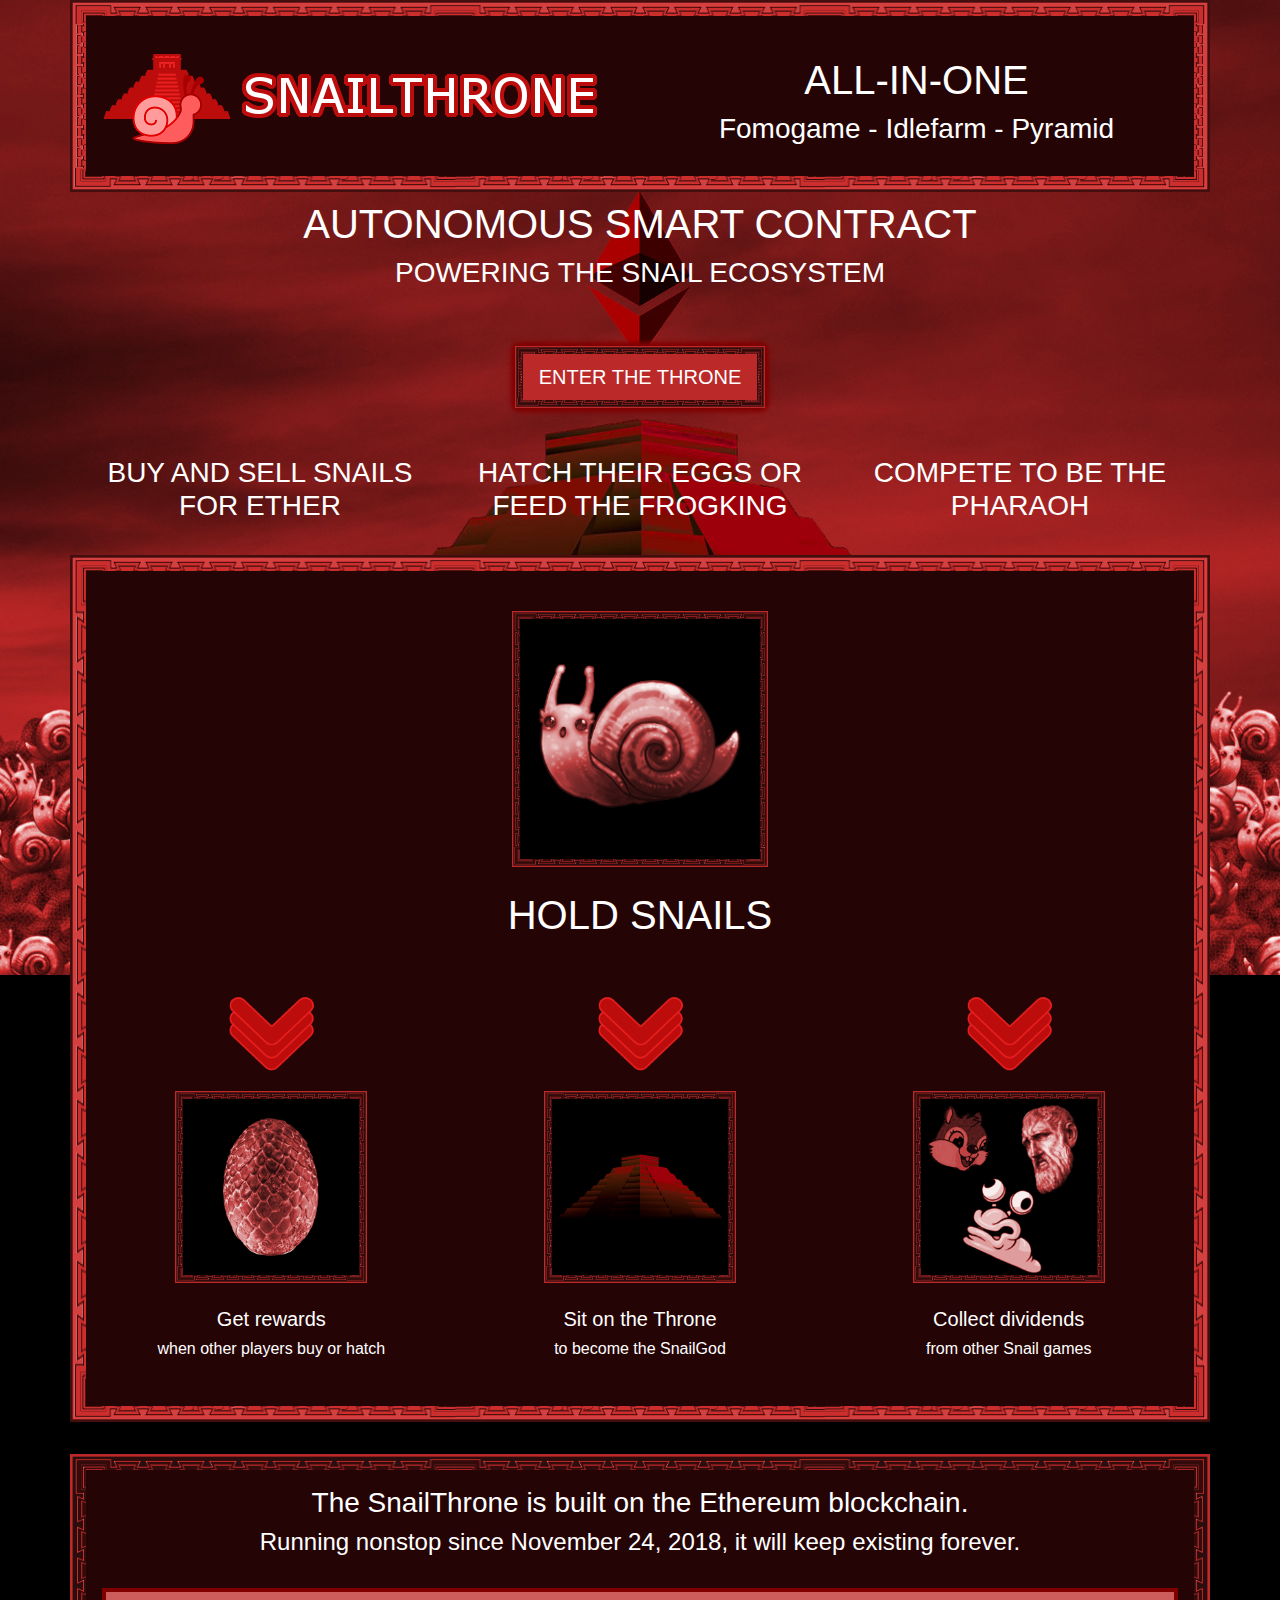
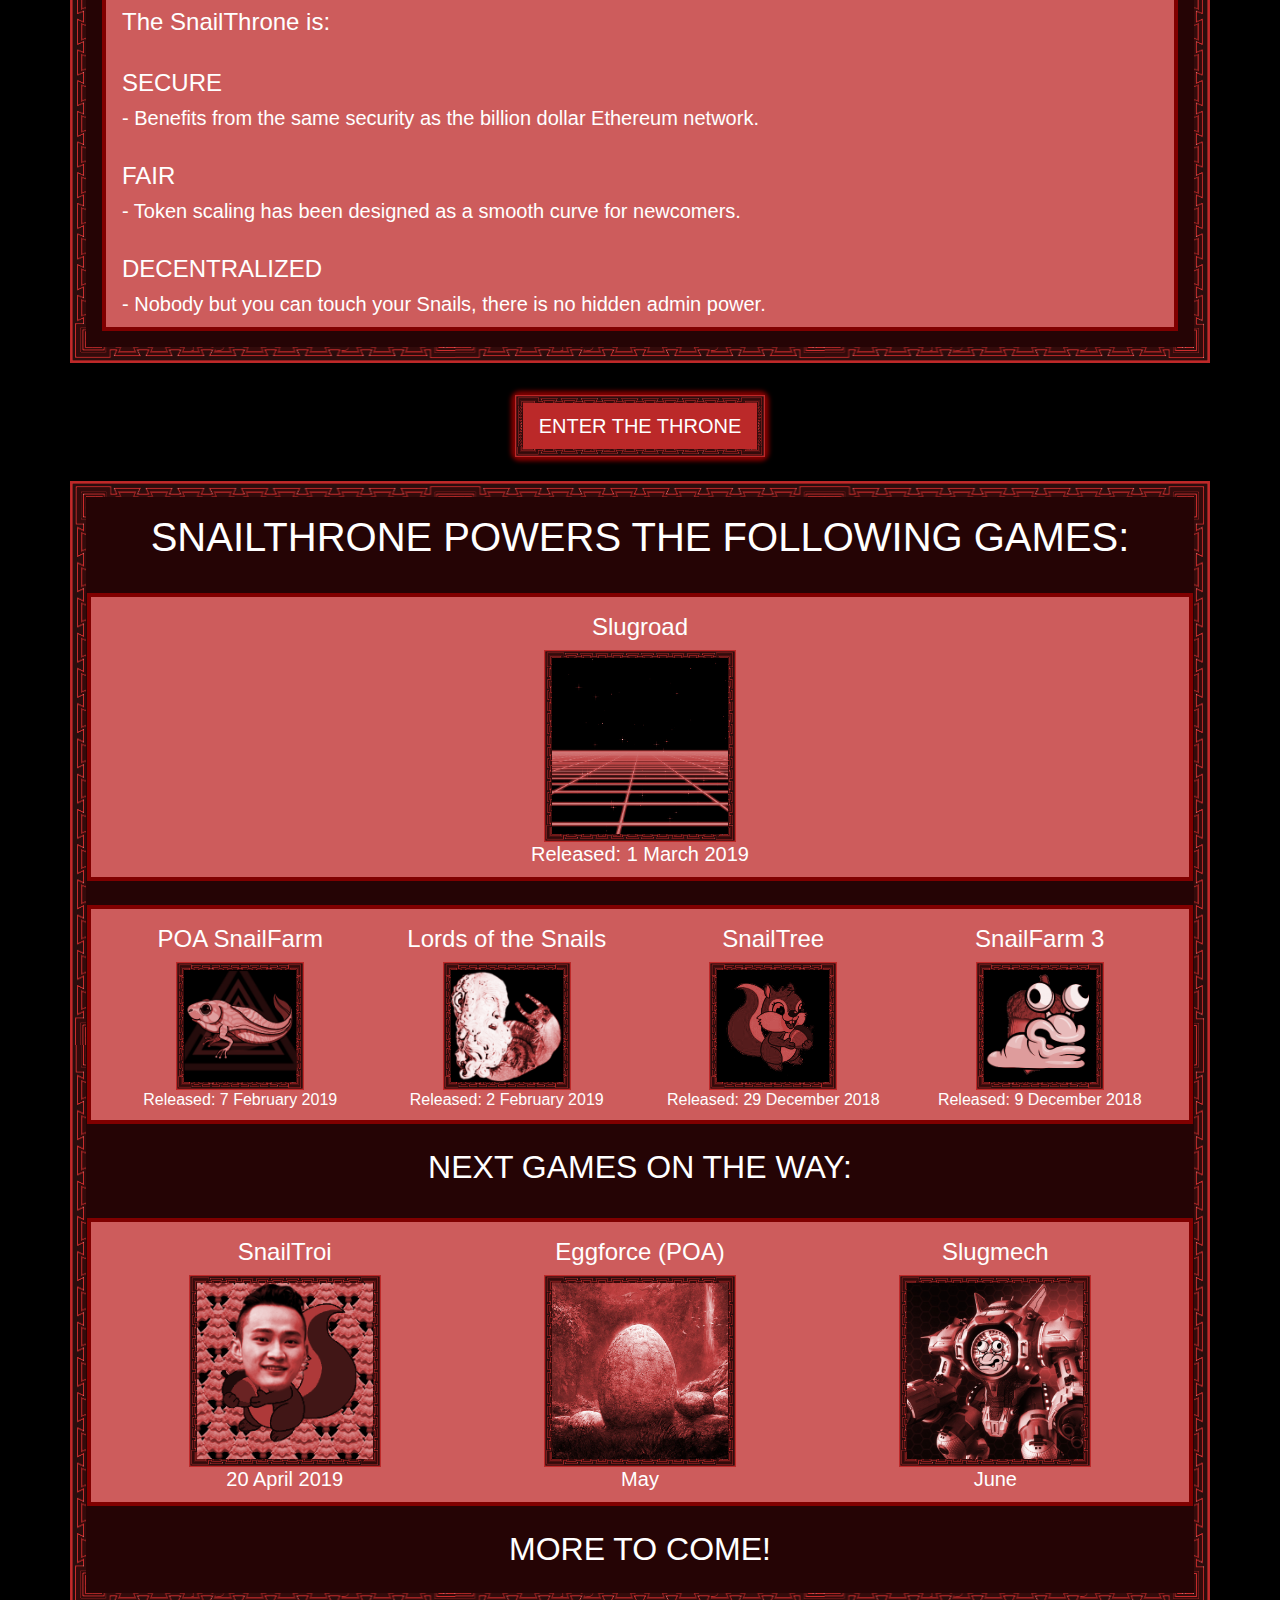
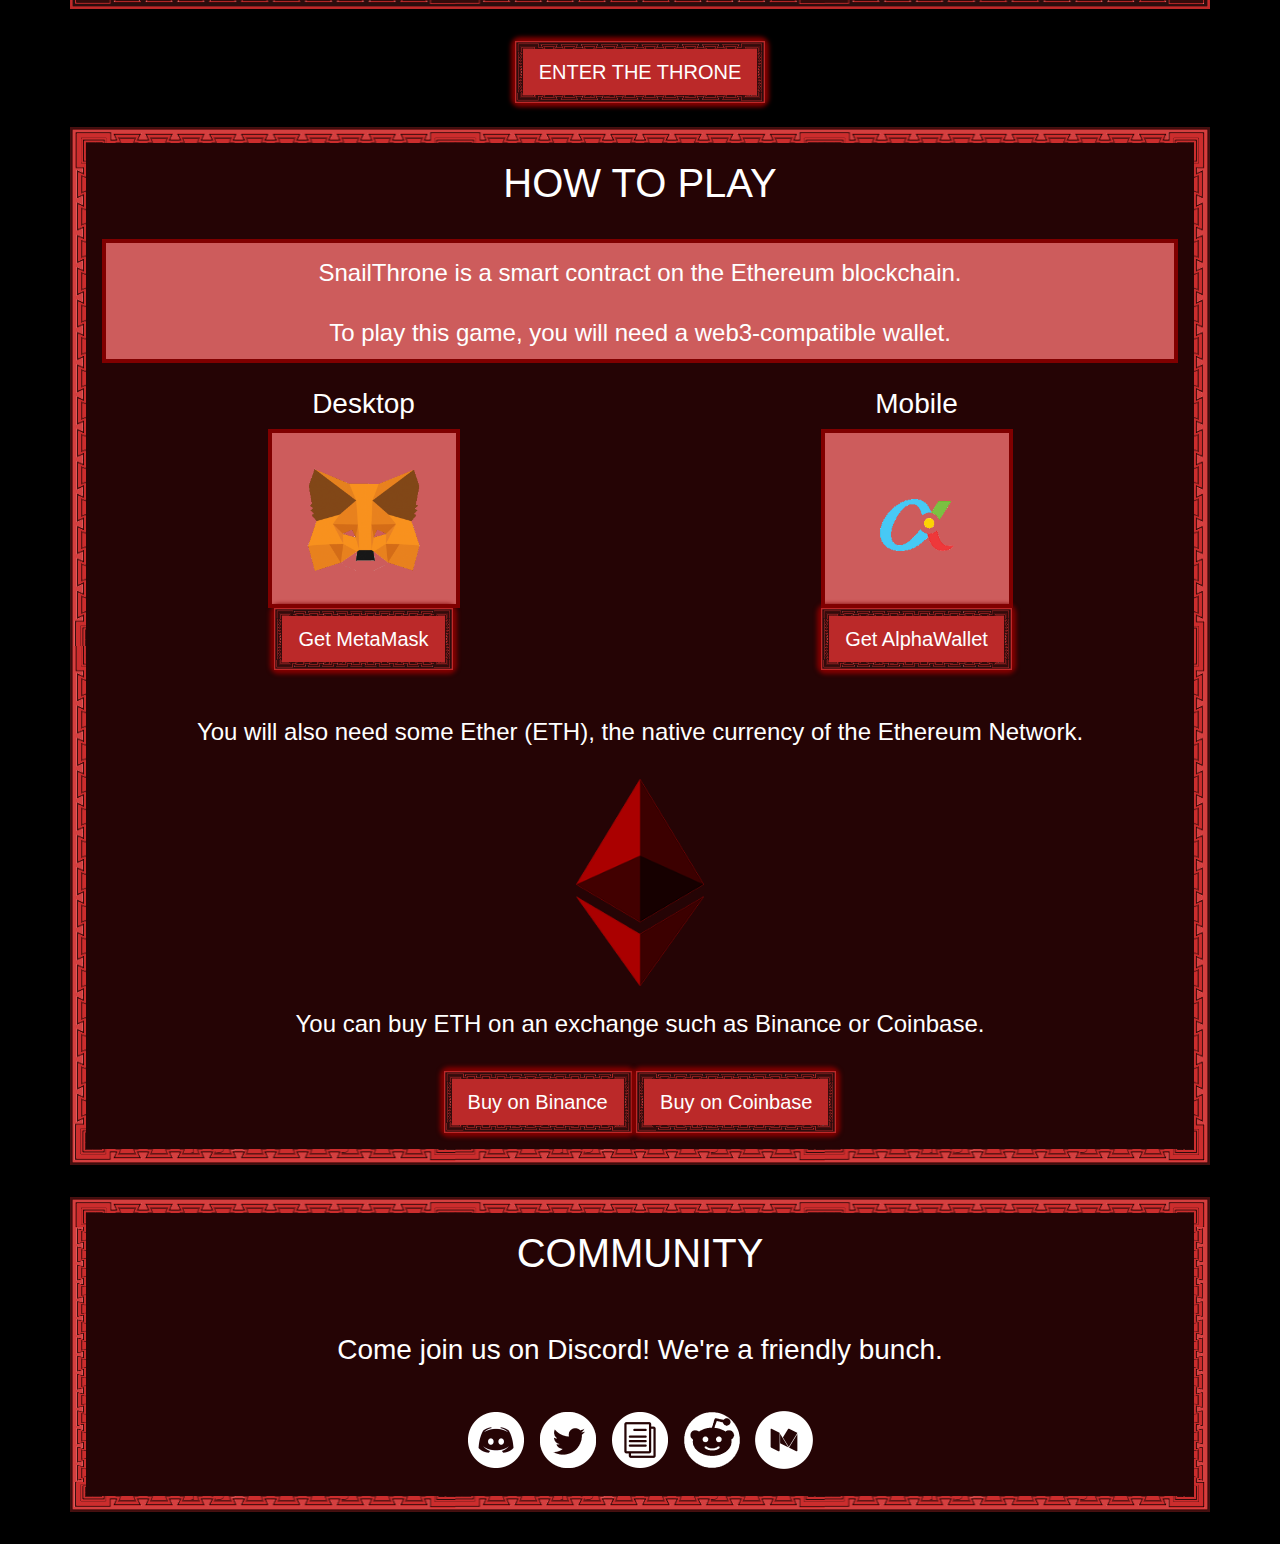
<file: index.html>
<!doctype html>
<html lang="en">
	<head>
		<!-- Required meta tags -->
		<meta charset="utf-8">
		<meta name="viewport" content="width=device-width, initial-scale=1, shrink-to-fit=no">
		<!-- Title, Favicon -->
		<title>SnailThrone</title>
		<link rel="shortcut icon" href="favicon.png" type="image/x-icon">		
		<!-- CSS -->
		<link rel="stylesheet" type="text/css" href="theme_bootstrap.css">
		<link rel="stylesheet" type="text/css" href="theme_snailthrone.css">		
	</head>
	
	<body>
		<!-- TITLE. LOGO + TAGLINE -->
		<div class="jumbotron">
			<div class="row">
				<div class="col-sm">
					<img src="img/title.png">
				</div>
				<div class="col-sm" align="center">
					<br>
					<h1>ALL-IN-ONE</h3>
					<h3>Fomogame - Idlefarm - Pyramid</h3>
				</div>
			</div>
		</div>
		<div class="container" align="center">
			<h1>AUTONOMOUS SMART CONTRACT</h1>
			<h3>POWERING THE SNAIL ECOSYSTEM</h3>
		</div><br>
		<!-- ENTER THE THRONE -->
		<br>
		<div class="container" align="center">
			<a style="text-decoration:none; color:inherit;" href="game.html"><button type="button" class="btn btn-lg btn-danger">ENTER THE THRONE</button></a>
		</div>
		<br>
		<!-- BASIC GAME --><br>
		<div class="container" align="center">
			<div class="row">
				<div class="col-sm">
					<h3>BUY AND SELL SNAILS FOR ETHER</h3>
				</div>
				<div class="col-sm">
					<h3>HATCH THEIR EGGS OR FEED THE FROGKING</h3>
				</div>
				<div class="col-sm">
					<h3>COMPETE TO BE THE PHARAOH</h3>
				</div>
			</div>
		</div><br>
		<!-- CONTAINER. HOLD SNAILS, GET DIVS -->
		<div class="jumbotron" align="center">
			<br>
			<img src="img/snail.png" class="snail border-solid" width="256px"><br>
			<br><h1>HOLD SNAILS</h3><br><br>
			<div class="row">
				<div class="col-sm">
					<img src="img/arrow_down.png" width="96px"><br>
					<img src="img/egg.png" class="snail border-solid" width="192px"><br>
					<br><h5>Get rewards</h5>
					<h6>when other players buy or hatch</h3>
				</div>
				<div class="col-sm">
					<img src="img/arrow_down.png" width="96px"><br>
					<img src="img/throne.png" class="snail border-solid" width="192px"><br>
					<br><h5>Sit on the Throne</h5>
					<h6>to become the SnailGod</h3>
				</div>
				<div class="col-sm">
					<img src="img/arrow_down.png" width="96px"><br>
					<img src="img/othergames.png" class="snail border-solid" width="192px"><br>
					<br><h5>Collect dividends</h5>
					<h6>from other Snail games</h3>
				</div>
			</div>
			<br>
		</div><br>
		<!-- BULLET POINTS -->
		<div class="jumbotron alternate">
			<h3 align="center">The SnailThrone is built on the Ethereum blockchain.</h3>
			<h4 align="center">Running nonstop since November 24, 2018, it will keep existing forever.</h1>
			<br>
			<div class="infobox">
			<h4>The SnailThrone is:</h4><br>
			<h4>SECURE</h4> 
			<h5>- Benefits from the same security as the billion dollar Ethereum network.</h5><br>
			<h4>FAIR</h4>
			<h5>- Token scaling has been designed as a smooth curve for newcomers.</h5><br>
			<h4>DECENTRALIZED</h4>
			<h5>- Nobody but you can touch your Snails, there is no hidden admin power.</h5></div>
		</div>
		<!-- ENTER THE THRONE -->
		<br>
		<div class="container" align="center">
			<a style="text-decoration:none; color:inherit;" href="game.html"><button type="button" class="btn btn-lg btn-danger">ENTER THE THRONE</button></a>
		</div>
		<br>
		<!-- CONTAINER. SNAILTHRONE POWERS THE FOLLOWING GAMES: LORDS OF THE SNAILS, SNAILTREE, SNAILFARM 3. COMING SOON: POA SNAILFARM, SLUGROAD, SNAILRUSH. AND MORE! -->
		<div class="jumbotron alternate" align="center">
			<h1>SNAILTHRONE POWERS THE FOLLOWING GAMES:</h3><br>
				<div class="row infobox">
					<div class="col-sm">
					<h4>Slugroad</h3>
					<a target="_blank" href="https://snailking.github.io/slugroad"><img src="img/wireframe.png" class="snail border-solid" width="192px"></a><br>
					<h5>Released: 1 March 2019</h5></div>
				</div><br>
				<div class="row infobox">
					<div class="col-sm">
						<h4>POA SnailFarm</h3>
						<a target="_blank" href="https://snailking.github.io/poa_snailfarm"><img src="img/poa_snailfarm.png" class="snail border-solid" width="128px"></a>
						<h6>Released: 7 February 2019</h6>
					</div>
					<div class="col-sm">
						<h4>Lords of the Snails</h3>
						<a target="_blank" href="https://snailking.github.io/lordsofthesnails"><img src="img/lordsofthesnails.png" class="snail border-solid" width="128px"></a>
						<h6>Released: 2 February 2019</h6>
					</div>
					<div class="col-sm">
						<h4>SnailTree</h3>
						<a target="_blank" href="https://snailking.github.io/snailtree"><img src="img/snailtree.png" class="snail border-solid" width="128px"></a>
						<h6>Released: 29 December 2018</h5>
					</div>
					<div class="col-sm">
						<h4>SnailFarm 3</h3>
						<a target="_blank" href="https://snailking.github.io/snailfarm3"><img src="img/snailfarm.png" class="snail border-solid" width="128px"></a>
						<h6>Released: 9 December 2018</h5>
					</div>
				</div><br>
			<h2>NEXT GAMES ON THE WAY:</h2><br>
			<div class="row infobox">
				<div class="col-sm">
					<h4>SnailTroi</h3>
					<img src="img/snailtroi.png" class="snail border-solid" width="192px"><br>
					<h5>20 April 2019</h5>
				</div>
				<div class="col-sm">
					<h4>Eggforce (POA)</h3>
					<img src="img/eggforce.jpg" class="snail border-solid" width="192px"><br>
					<h5>May</h5>
				</div>
				<div class="col-sm">
					<h4>Slugmech</h3>
					<img src="img/mech.jpg" class="snail border-solid" width="192px"><br>
					<h5>June</h5>
				</div>
			</div><br>
			<h2>MORE TO COME!</h2>
		</div><br>
		<!-- ENTER THE THRONE -->
		<div class="container" align="center">
			<a style="text-decoration:none; color:inherit;" href="game.html"><button type="button" class="btn btn-lg btn-danger">ENTER THE THRONE</button></a>
		</div>
		<br>
		<!-- HOW TO PLAY. METAMASK/ALPHAWALLET, ETHER. -->
		<div class="jumbotron border6" align="center">
			<h1>HOW TO PLAY</h1><br>
			<div class="infobox">
				<h4>SnailThrone is a smart contract on the Ethereum blockchain.</h4><br>
				<h4>To play this game, you will need a web3-compatible wallet.</h4>
			</div><br>
			<div class="row">
				<div class="col-sm">
					<h3>Desktop</h3>
					<img class="infobox" src="img/metamask.png" width="192px"><br>
					<a target="_blank" href="https://metamask.io"><button type="button" class="btn btn-lg btn-danger">Get MetaMask</button></a>
				</div>
				<div class="col-sm">
					<h3>Mobile</h3>
					<img class="infobox" src="img/alphawallet.png" width="192px"><br>
					<a target="_blank" href="https://alphawallet.com"><button type="button" class="btn btn-lg btn-danger">Get AlphaWallet</button></a>
				</div>
			</div><br><br>
			<h4>You will also need some Ether (ETH), the native currency of the Ethereum Network.</h4><br>
			<img src="img/ether_red.png" width="128px"><br>
			<br><h4>You can buy ETH on an exchange such as Binance or Coinbase.</h4><br>
			<div class="container" align="center">
				<a style="text-decoration:none; color:inherit;" href="https://www.binance.com/login.html?callback=/en/creditcard/" target="_blank"><button type="button" class="btn btn-lg btn-danger">Buy on Binance</button></a>
				<a style="text-decoration:none; color:inherit;" href="https://www.coinbase.com/price/ethereum" target="_blank"><button type="button" class="btn btn-lg btn-danger">Buy on Coinbase</button></a>
			</div>
		</div><br>
		<!-- SOCIAL. DISCORD ETC -->
		<div class="jumbotron" align="center">
			<h1>COMMUNITY</h1><br>
			<br><h3>Come join us on Discord! We're a friendly bunch.<h3><br>
			<a href="https://discord.gg/JU8P4Ru" target="_blank"><img src="img/discord_circle.png" width="64px"></a>		
			<a href="https://twitter.com/EtherSnailFarm" target="_blank"><img src="img/twitter_circle.png" width="64px"></a>
			<a href="https://etherscan.io/address/0x261d650a521103428c6827a11fc0cbce96d74dbc" target="_blank"><img src="img/contract_circle.png" width="64px"></a>	
			<a href="https://reddit.com/r/SnailThrone/" target="_blank"><img src="img/reddit_circle.png" width="64px"></a>
			<a href="https://medium.com/@thesnailking/snailthrone-the-new-fip-game-on-ethereum-dedff7660e98" target="_blank"><img src="img/medium_circle.png" width="64px"></a>
		</div>
		<br>
		<!-- JAVASCRIPT -->
		<script src="landing.js"></script>
		<script>
		main();
		</script>
	</body>
</html>
</file>
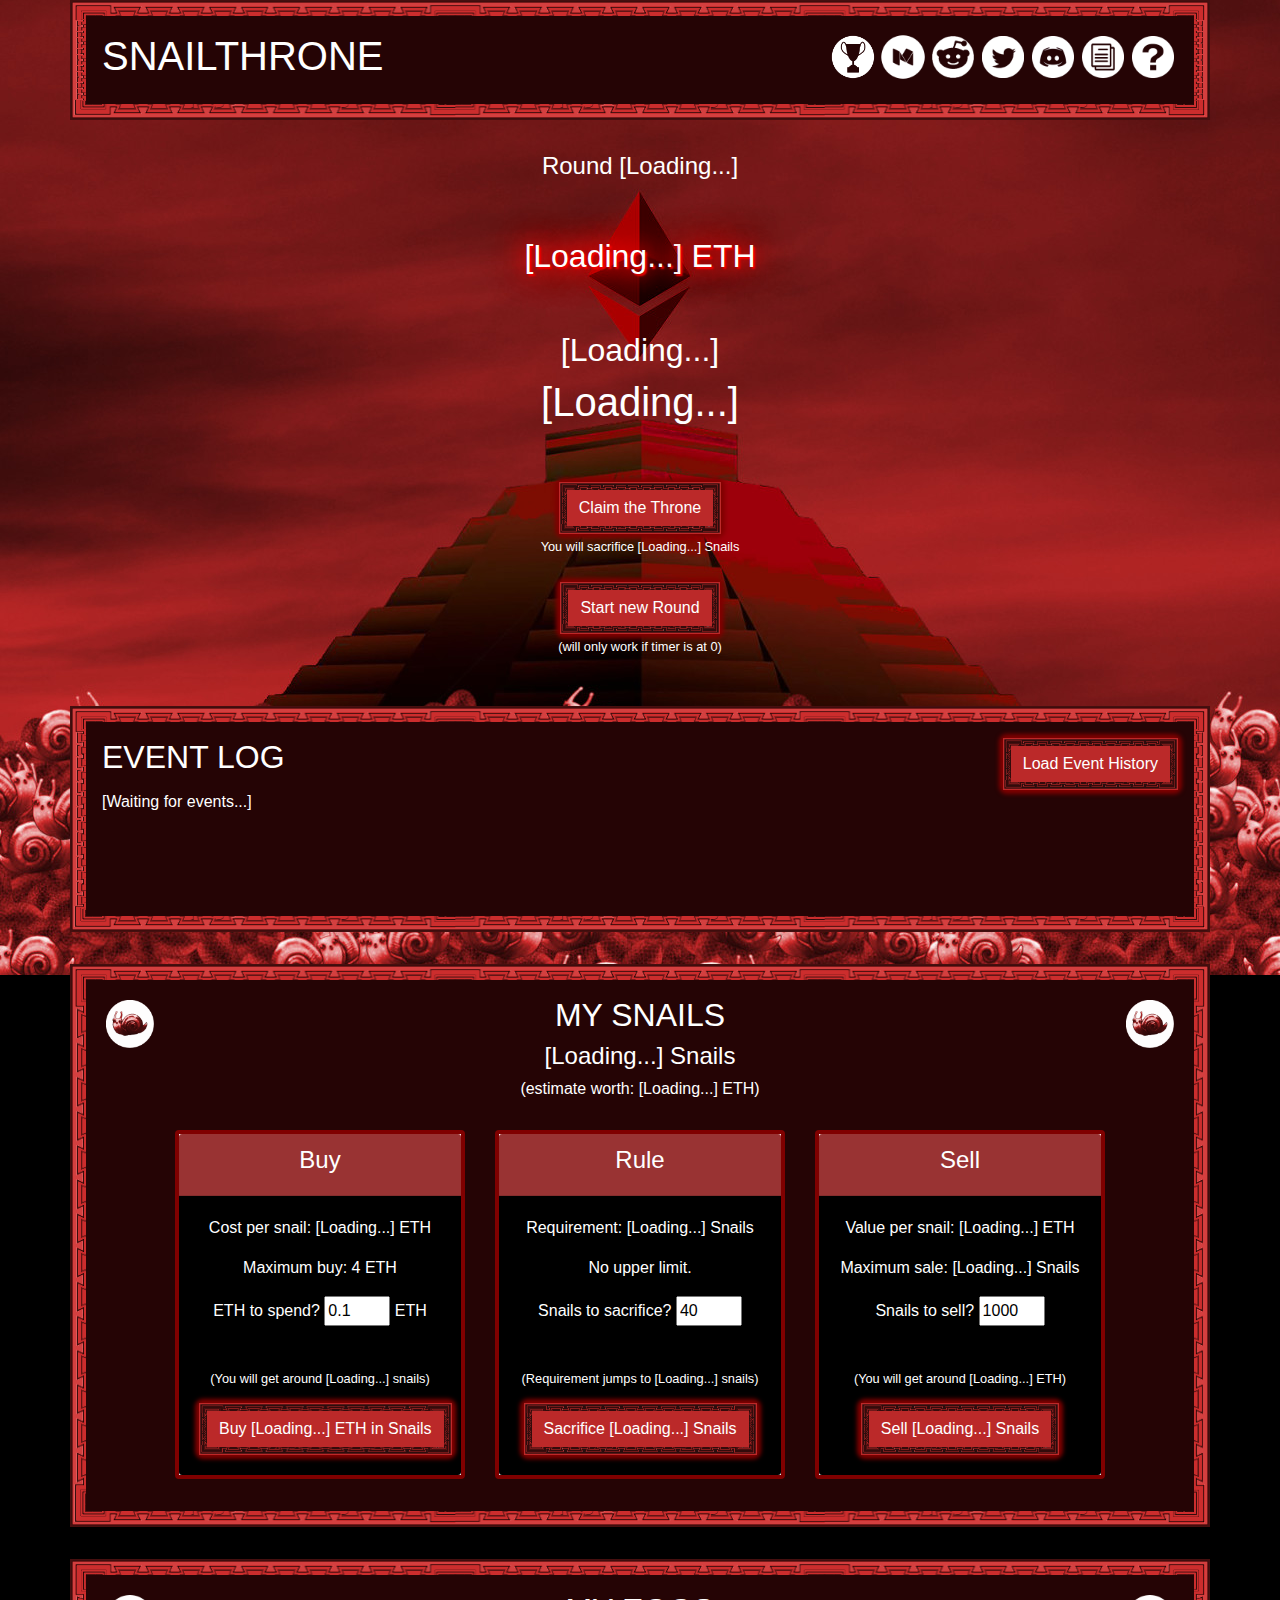
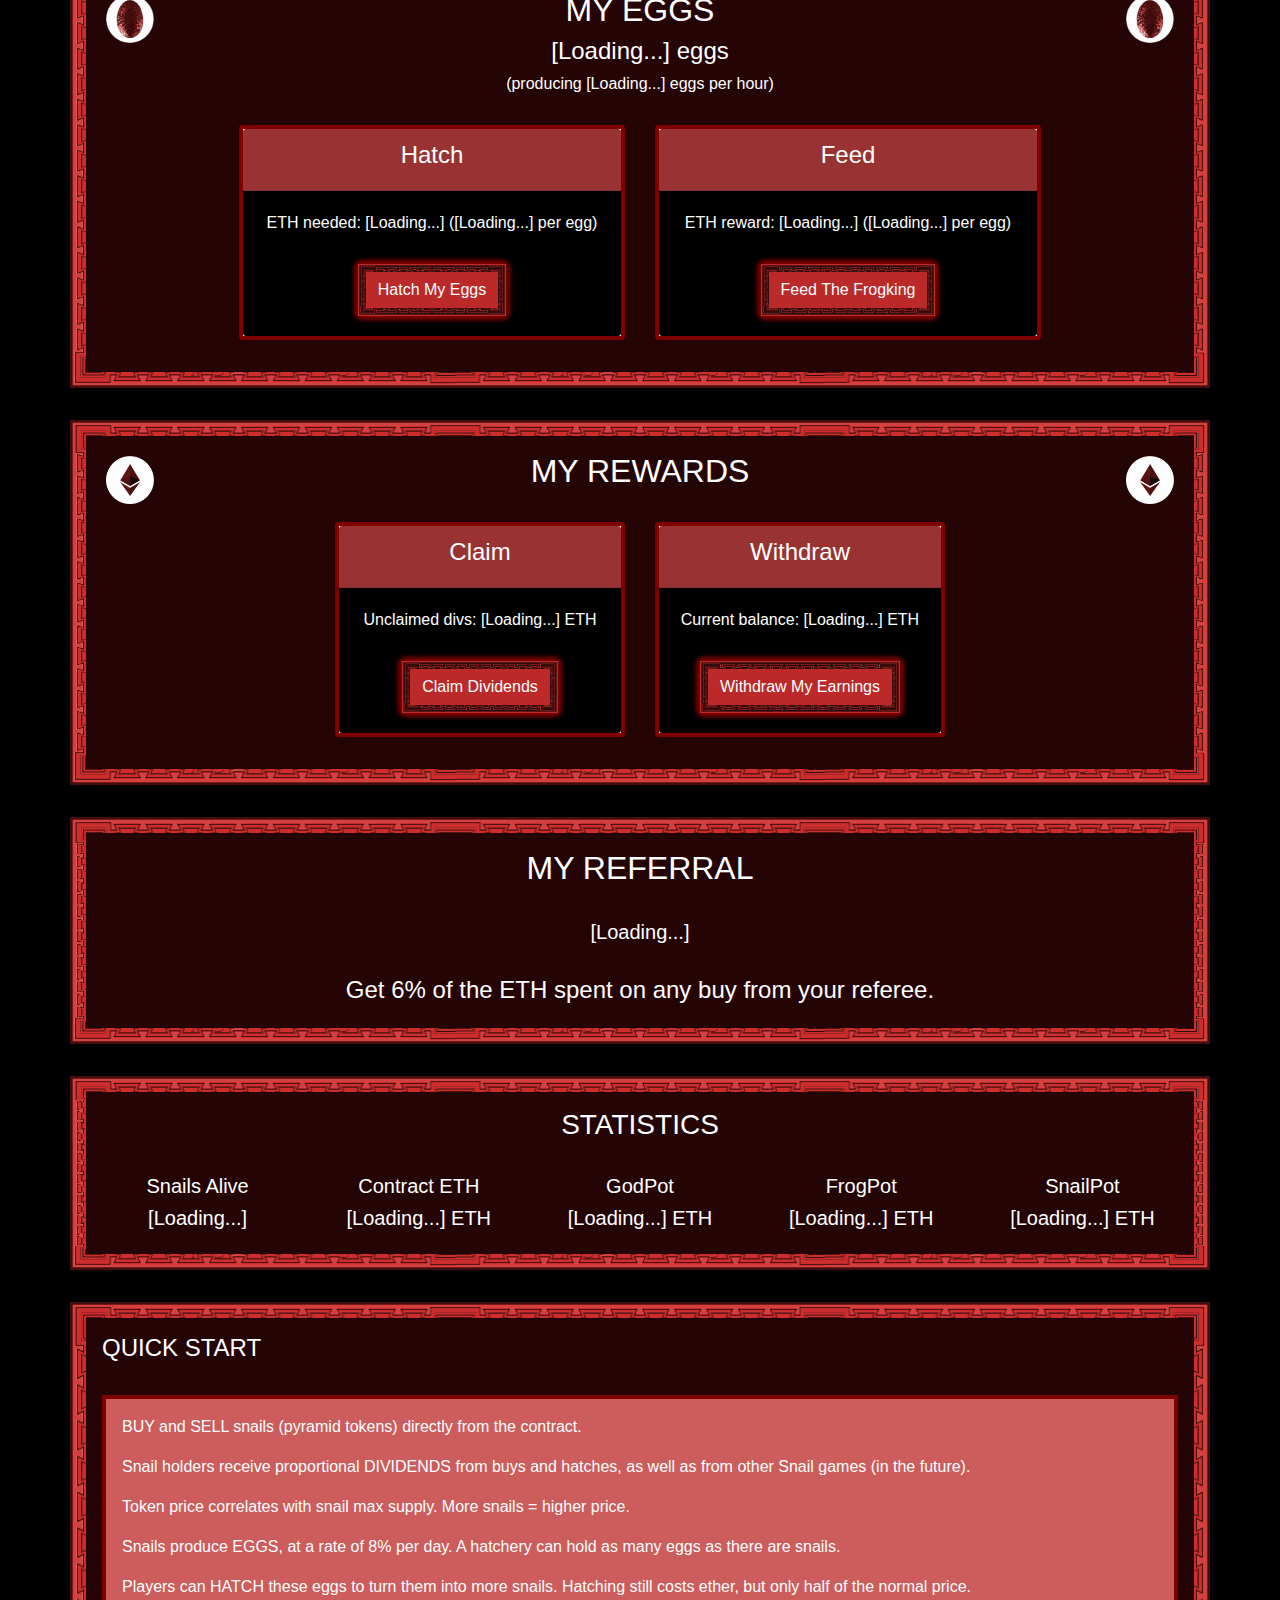
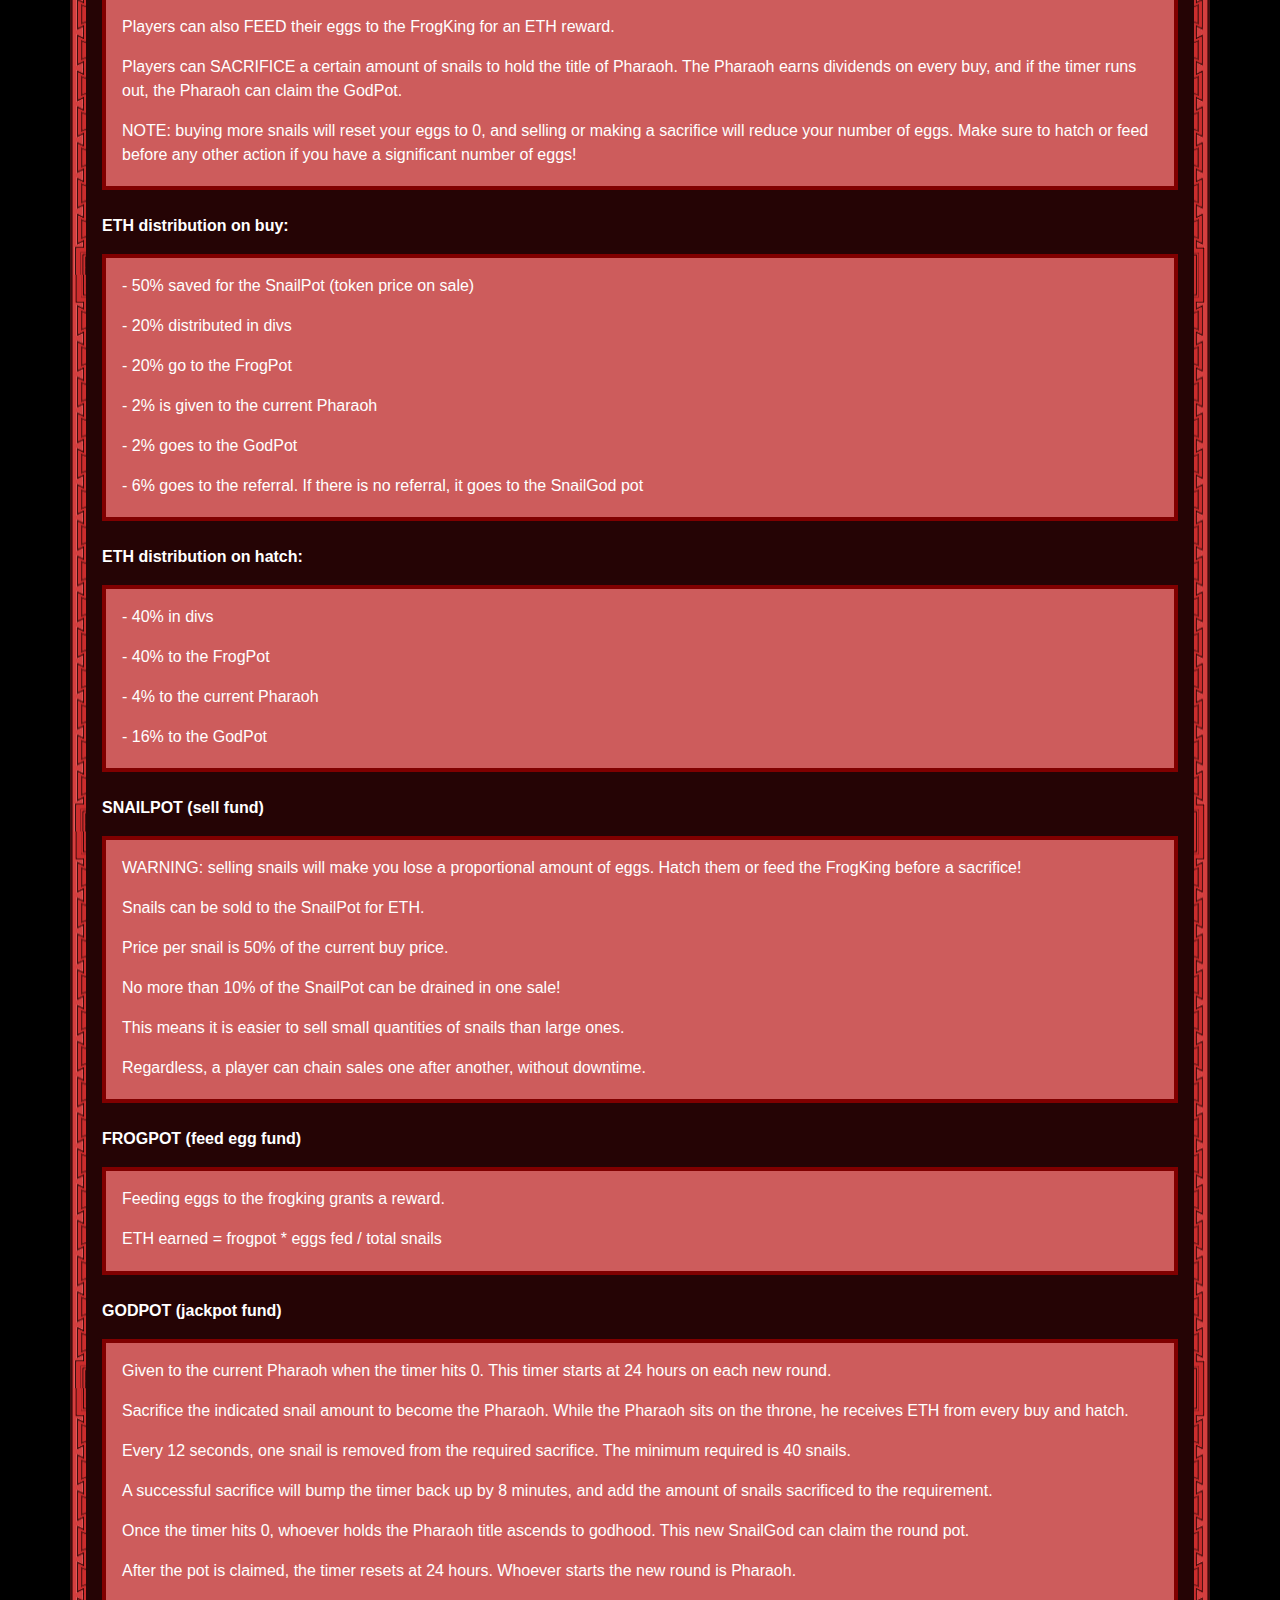
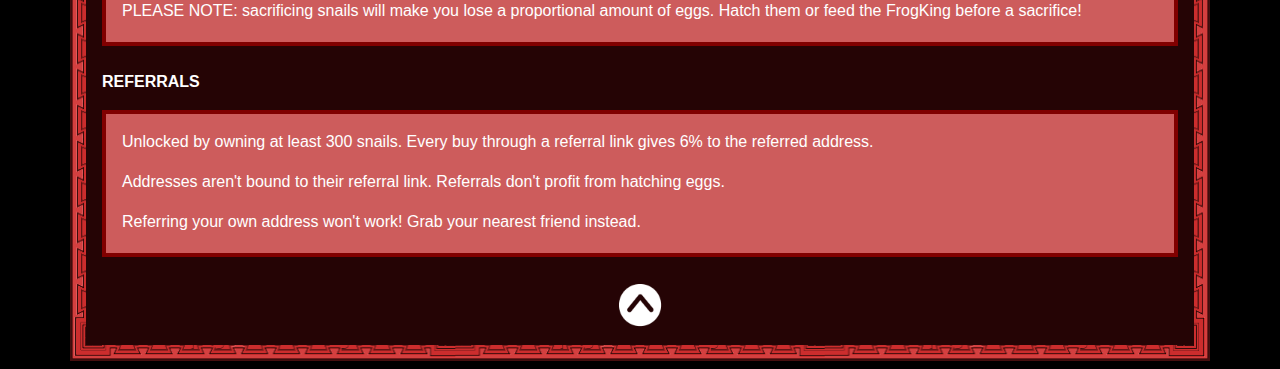
<file: game.html>
<!doctype html>
<html lang="en">
	<head>
		<!-- Required meta tags -->
		<meta charset="utf-8">
		<meta name="viewport" content="width=device-width, initial-scale=1, shrink-to-fit=no">
		<!-- Title, Favicon -->
		<title>SnailThrone</title>
		<link rel="shortcut icon" href="favicon.png" type="image/x-icon">		
		<!-- CSS -->
		<link rel="stylesheet" type="text/css" href="theme_bootstrap.css">
		<link rel="stylesheet" type="text/css" href="theme_snailthrone.css">		
	</head>
	
	<body>
		<!-- MODAL. EXPLAINS EVERYTHING. OPENED BY HELP. -->
		<div id="modal" class="modal">
			<div class="jumbotron modal-content">
				<span id="close" class="close">&times;</span><h2 align="center">Welcome to the Great Pyramid of Snails!</h2>
				<br><p><b>WHAT IS SNAILTHRONE?</b></p>
				<div class="infobox">
					<p>SnailThrone is a King of the Hill game: your goal is to climb to the top of the pyramid, and stay there long enough without anyone booting you off the throne.</p>
					<p>To claim the throne, you must sacrifice snails. Snails can be bought, hatched, and sold back to the game itself.</p>
					<p>In practical terms, SnailThrone is a smart contract running on the Ethereum blockchain. You must have MetaMask or a compatible Ethereum wallet to play.</p>
					<p align="right"><a href="https://medium.com/publicaio/a-complete-guide-to-using-metamask-updated-version-cd0d6f8c338f" target="_blank">MORE INFO ON METAMASK</a></p>
				</div>
				<br><p><b>WHAT IS ETHEREUM?</b></p>
				<div class="infobox">
					<p>Ethereum is a decentralized network where programs can run autonomously. SnailThrone is one such program. 
					Nobody owns the game, and thousands of computers all over the world execute the game's programming as part of the Ethereum network.</p>
					<p>You may also know Ethereum as a cryptocurrency. The currency of the Ethereum network is called ether, or ETH. ETH is used to pay for transactions, as well as exchanges of value.</p>
					<p>SnailThrone requires ETH for both transactions and exchanges of value.</p>
					<p align="right"><a href="https://blockonomi.com/ethereum-guide/" target="_blank">Learn about Ethereum</a></p>
				</div>
				<br><p><b>HOW DOES SNAILTHRONE WORK?</b></p>
				<div class="infobox">
					<p>SnailThrone is a deterministic game. There is no randomness to the rules. Your actions have fixed outcomes, and the same goes for every player.</p>
					<p>To start, you will need to buy snails. Once you own a few snails, a variety of actions is available to you.
					<p>You can sacrifice some of your snails to claim the throne as the Pharaoh. If no other player is willing to sacrifice enough snails until the timer is over, you win this round's jackpot.
					<p>Your snails lay eggs consistently. You can hatch these eggs into even more snails, or you can feed these eggs to the FrogKing to get some ETH back.
					<p>At any point in the game, you can sell your snails back to the game. The ETH you will get for this action may be higher or lower than the ETH you spent to buy your snails, based on several factors expanded below.</p>
					<p>Last but not least, holding snails entitles you to a share of the ETH spent on buying or hatching snails.</p>
					<p>As long as you have snails, you will passively get ETH for as long as other players participate.</p>
					<p align="right"><a href="#info" onclick="closeModal()">Game rules explained</a></p>
				</div>
				<br><p><b>IS THE GAME SECURE?</b></p>
				<div class="infobox">
					<p>Smart contracts act exactly as defined, and the source code is open for anyone to read.</p>
					<p>The game lives on the Ethereum blockchain and would go on without interruption even if the website went down.</p>
					<p>The Ethereum blockchain itself is secured by hundreds of millions of dollars worth of redundancy. Your bank is less secure than this!</p>
					<p>The biggest risks with decentralized applications have to do with *your own* security.
					<p>Transactions are irreversible, and nobody can refund you if you're not happy with your purchase.
					<p>Make sure you write your private key down. Keep it safe, and don't share it with anyone else.
					<p align="right"><a href="https://hackernoon.com/everything-you-need-to-know-about-smart-contracts-a-beginners-guide-c13cc138378a?gi=d005680f1f69" target="_blank">Further reading on Smart Contracts</a></p>
				</div>
				<br><p><b>IS THIS AN INVESTMENT VEHICLE?</b></p>
				<div class="infobox">
					<p>No! This is a zero-sum game, meaning each participant's gains are balanced by another participant's losses.</p>
					<p>SnailThrone is a game of math and logic, with no randomness involved. The correct strategy will lead to success, and there can be many winners.
					But there will be many losers as well.</p>
					<p>Even though SnailThrone isn't gambling, you shouldn't play this game if you're susceptible to gambling addiction.</p>
					<p>Make sure you familiarize yourself with the rules, and don't play with ETH you can't afford to lose. If you want to try out the game in a safe environment,
					head over to the TEST version on the Ropsten network, where ETH is free.</p>
					<p align="right"><a href="https://www.helpguide.org/articles/addictions/gambling-addiction-and-problem-gambling.htm" target="_blank">Gambling Addiction</a></p>
				</div>
				<br><p><b>I HAVE MORE QUESTIONS!</b></p>
				<div class="infobox">
					<p>Come join us on Discord!</p>
					<p>There's a wealth of information available in previous discussions, and the community can answer your questions.</p>
					<p align="right"><a href="https://discord.gg/JU8P4Ru" target="_blank">Discord Link</a></p>
				</div>
			</div>
		</div>
		<!-- WEB3 MODAL, IN CASE NO WEB3 DETECTED. -->
		<div id="modal2" class="modal">
			<div class="jumbotron modal-content" align="center">
				<span id="close2" class="close">&times;</span><h2 align="center">YOU NEED A WEB3 EXTENSION TO PLAY SNAILTHRONE.</h2>
				<br><p>Hello! It seems you're lacking a Web3 extension, such as <a href="https://metamask.io" target="_blank">MetaMask</a>. This is required for SnailThrone.</p>
				<p>If you have MetaMask, make sure you're connected to the Mainnet Network.</p>
			</div>
		</div>
		<!-- SACRIFICE MODAL, TO WARN PLAYERS. -->
		<div id="modal3" class="modal">
			<div class="jumbotron modal-content" align="center">
				<span id="close3" class="close">&times;</span><h3 align="center">YOUR SACRIFICE IS BELOW THE PHARAOH REQUIREMENT.</h2>
				<br><p>Due to the latency of Ethereum, this can make sense.</p>
				<p>However, if you're not sure why you're seeing this message it's likely you will not become pharaoh</p>
				<p>You can close this infobox and simply use the "Claim Throne" button on the pyramid.</p>
				<p><button type="button" class="btn btn-danger" onclick="CloseModal3()">Get me out of here!</button> <button type="button" class="btn btn-danger" onclick="webSacrificeSnail()">I know what I'm doing.</button></p>
			</div>
		</div>
		<!-- TITLE. ICONS LINKING TO CONTRACT, SOCIAL MEDIA, HELP. -->
		<div class="jumbotron">
			<div class="row">
				<div class="col-sm" align="left">
					<a name="top"><h1>SNAILTHRONE</h1></a>
				</div>
				<div class="col-sm" align="right">
					<input type="image" src="img/question_circle.png" class="social-align-right" id="helpmodal">
					<a href="https://etherscan.io/address/0x261d650a521103428c6827a11fc0cbce96d74dbc" target="_blank"><img class="social-align-right" src="img/contract_circle.png"></a>
					<a href="https://discord.gg/JU8P4Ru" target="_blank"><img class="social-align-right" src="img/discord_circle.png"></a>
					<a href="https://twitter.com/EtherSnailFarm" target="_blank"><img class="social-align-right" src="img/twitter_circle.png"></a>
					<a href="https://reddit.com/r/SnailThrone/" target="_blank"><img class="social-align-right" src="img/reddit_circle.png"></a>
					<a href="https://medium.com/@thesnailking/snailthrone-the-new-fip-game-on-ethereum-dedff7660e98" target="_blank"><img class="social-align-right" src="img/medium_circle.png"></a>
					<a href="hall_of_slime.html" target="_blank"><img class="social-align-right" src="img/trophy_circle.png"></a>
				</div>
			</div>
		</div>
		<br>		
		<!-- HEADER. CONTAINS CURRENT WINNER, TIMER, AND POT. -->
		<div class="container">
			<div align="center">
				<h4>Round <span id="godround">[Loading...]</span></h4><br>
					<br><h2 class="pot"><span id="roundpot">[Loading...]</span> ETH</h2><br>
<br>
				<h2><span id="pharaoh">[Loading...]</span></h2>
				<h1><span id="godtimer">[Loading...]</span></h1>
				<br><br>
				<span id="showroundon"><button type="button" class="btn btn-danger" onclick="webClaimThrone()">Claim the Throne</button>
				<br><small>You will sacrifice <span id="pharaohreq">[Loading...]</span> Snails</small></span>
				<br><br>
				<span id="showroundoff"><button type="button" class="btn btn-danger" onclick="webAscendGod()">Start new Round</button>
				<br><small>(will only work if timer is at 0)</small></span>
				<br><br><br>
			</div>
		</div>
		<!-- LOGGER -->
		<!-- SHOWS ALL EVENTS -->	
		<div class="jumbotron">
			<div class="row">
				<div class="col-sm" align="left">
					<h2>EVENT LOG</h2>
				</div>
				<div class="col-sm" align="right">
					<button type="button" class="btn btn-danger" onclick="runLog()">Load Event History</button>
				</div>
			</div>
			<div class="scroll-box" id="logboxscroll">
				<p><span id="event">[Waiting for events...]</span></p>
			</div>
		</div>
		<br>
		<!-- SNAILS -->
		<!-- BUY ON LEFT, SNAILS ON MIDDLE, SELL ON RIGHT. -->
		<div class="jumbotron" align="center">
			<img class="icon-align-left" src="img/snail_circle.png"><img class="icon-align-right" src="img/snail_circle.png">
			<h2>MY SNAILS</h2>
			<h4><span id="playersnail">[Loading...]</span> Snails</h4>
			<h6>(estimate worth: <span id="playersnailvalue">[Loading...]</span> ETH)</h6><br>
			<div class="card-deck" style="max-width: 60rem;">
				<div class="card mb-3">
					<div class="card-header">
						<h4>Buy</h4>
					</div>
					<div class="card-body">
						<p>Cost per snail: <span id="tokenprice">[Loading...]</span> ETH</p>
						<p>Maximum buy: 4 ETH</p>
						<p>ETH to spend? <input type="text" id="fieldBuy" value="0.1" size="4"> ETH</p>
						<br><small>(You will get around <span id="buyestimate">[Loading...]</span> snails)</small>
					</div>
					<div class="card-footer">
						<button type="button" class="btn btn-danger" onclick="webBuySnail()">Buy <span id="fieldBuy2">[Loading...]</span> ETH in Snails</button>
						
					</div>
				</div>
				<div class="card mb-3">
					<div class="card-header" align="center">
						<h4>Rule</h4>
					</div>
					<div class="card-body">
						<p>Requirement: <span id="pharaohreq2">[Loading...]</span> Snails</p>
						<p>No upper limit.</p>
						<p>Snails to sacrifice? <input type="text" id="fieldSacrifice" value="40" size="4"></p>
						<br><small>(Requirement jumps to <span id="pharaohestimate">[Loading...]</span> snails)</small>
					</div>
					<div class="card-footer">
						<button type="button" class="btn btn-danger" onclick="CheckSacrifice()">Sacrifice <span id="fieldSacrifice2">[Loading...]</span> Snails</button>
						
					</div>
				</div>
				<div class="card mb-3">
					<div class="card-header" align="center">
						<h4>Sell</h4>
					</div>
					<div class="card-body">
						<p>Value per snail: <span id="tokensellprice">[Loading...]</span> ETH
						<p>Maximum sale: <span id="maxsnailsell">[Loading...]</span> Snails</p>
						<p>Snails to sell? <input type="text" id="fieldSell" value="1000" size="4"></p>
						<br><small>(You will get around <span id="sellEstimate">[Loading...]</span> ETH)</small>
					</div>
					<div class="card-footer">
						<button type="button" class="btn btn-danger" onclick="webSellSnail()">Sell <span id="fieldSell2">[Loading...]</span> Snails</button>
						
					</div>
				</div>
			</div>
		</div>
		<br>
		<!-- EGGS -->
		<!-- HATCH ON LEFT, FEED ON RIGHT. -->
		<div class="jumbotron" align="center">
			<img class="icon-align-left" src="img/egg_circle.png"><img class="icon-align-right" src="img/egg_circle.png">
			<h2>MY EGGS</h2>
			<h4><span id="playeregg">[Loading...]</span> eggs</h4>
			<h6>(producing <span id="playerprod">[Loading...]</span> eggs per hour)</h6><br>
			<div class="card-deck" style="max-width: 52rem;">
				<div class="card mb-3">
					<div class="card-header">
						<h4>Hatch</h2>
					</div>
					<div class="card-body">
						<p>ETH needed: <span id="fullhatchcost">[Loading...]</span> (<span id="hatchprice">[Loading...]</span> per egg)</p>
					</div>
					<div class="card-footer">	
						<button type="button" class="btn btn-danger" onclick="webHatchEgg()">Hatch My Eggs</button>
					</div>
				</div>
				<div class="card mb-3">
					<div class="card-header" align="center">
						<h4>Feed</h2>
					</div>
					<div class="card-body">
						<p>ETH reward: <span id="fullfeedreward">[Loading...]</span> (<span id="feedreward">[Loading...]</span> per egg)</p>
					</div>
					<div class="card-footer">	
						<button type="button" class="btn btn-danger" onclick="webFeedFrog()">Feed The Frogking</button>
					</div>
				</div>
			</div>
		</div>
		<br>
		<!-- REWARDS -->
		<!-- CLAIM ON LEFT, WITHDRAW ON RIGHT. -->
		<div class="jumbotron" align="center">
			<img class="icon-align-left" src="img/ether_circle.png"><img class="icon-align-right" src="img/ether_circle.png">
			<h2>MY REWARDS</h2><br>
			<div class="card-deck" style="max-width: 40rem;">
				<div class="card mb-3">
					<div class="card-header">
						<h4>Claim</h2>
					</div>
					<div class="card-body">
						<p>Unclaimed divs: <span id="playerdiv">[Loading...]</span> ETH</p>
					</div>
					<div class="card-footer">	
						<button type="button" class="btn btn-danger" onclick="webClaimDiv()">Claim Dividends</button>
					</div>
				</div>
				<div class="card mb-3">
					<div class="card-header" align="center">
						<h4>Withdraw</h2>
					</div>
					<div class="card-body">
						<p>Current balance: <span id="playerearning">[Loading...]</span> ETH</p>
					</div>
					<div class="card-footer">	
						<button type="button" class="btn btn-danger" onclick="webWithdrawEarning()">Withdraw My Earnings</button>
					</div>
				</div>
			</div>
		</div>
		<br>
		<!-- REF LINK -->
		<div class="jumbotron" align="center">
			<h2>MY REFERRAL</h2><br>
			<h5><a class="t_link" id="playerreflink" onclick="copyRef()">[Loading...]</a></h5><br>
			<input id="copytextthing" style="display:none;" type="text">
			<h4>Get 6% of the ETH spent on any buy from your referee.</h4>
		</div>
		<br>
		<!-- MISC STATS -->
		<div class="jumbotron" align="center">
			<h3>STATISTICS</h4><br>
			<div class="row">
				<div class="col-sm">
					<h5>Snails Alive</h5>
					<h5><span id="maxsnail">[Loading...]</span></h5>
				</div>
				<div class="col-sm">
					<h5>Contract ETH</h5>
					<h5><span id="contractbalance">[Loading...]</span> ETH</h5>
				</div>
				<div class="col-sm">
					<h5>GodPot</h5>
					<h5><span id="godpot">[Loading...]</span> ETH</h5>
				</div>
				<div class="col-sm">
					<h5>FrogPot</h5>
					<h5><span id="frogpot">[Loading...]</span> ETH</h5>
				</div>
				<div class="col-sm">
					<h5>SnailPot</h5>
					<h5><span id="snailpot">[Loading...]</span> ETH</h5>
				</div>
			</div>
		</div>
		<br>		
		<!-- EXPLANATION -->
		<div class="jumbotron">
			<a name="info"><h4>QUICK START</h4></a><br>
			<div class="infobox">
				<p>BUY and SELL snails (pyramid tokens) directly from the contract.</p>
				<p>Snail holders receive proportional DIVIDENDS from buys and hatches, as well as from other Snail games (in the future).</p>
				<p>Token price correlates with snail max supply. More snails = higher price.</p>
				<p>Snails produce EGGS, at a rate of 8% per day. A hatchery can hold as many eggs as there are snails.</p>
				<p>Players can HATCH these eggs to turn them into more snails. Hatching still costs ether, but only half of the normal price.</p>
				<p>Players can also FEED their eggs to the FrogKing for an ETH reward.</p>
				<p>Players can SACRIFICE a certain amount of snails to hold the title of Pharaoh. The Pharaoh earns dividends on every buy, and if the timer runs out, the Pharaoh can claim the GodPot.</p>
				<p>NOTE: buying more snails will reset your eggs to 0, and selling or making a sacrifice will reduce your number of eggs. Make sure to hatch or feed before any other action if you have a significant number of eggs!</p>
			</div>
			<br>	
			<p><b>ETH distribution on buy:</b></p>
			<div class="infobox">
				<p>- 50% saved for the SnailPot (token price on sale)</p>
				<p>- 20% distributed in divs</p>
				<p>- 20% go to the FrogPot</p>
				<p>- 2% is given to the current Pharaoh</p>
				<p>- 2% goes to the GodPot</p>
				<p>- 6% goes to the referral. If there is no referral, it goes to the SnailGod pot</p>
			</div>
			<br>	
			<p><b>ETH distribution on hatch:</b></p>
			<div class="infobox">
				<p>- 40% in divs</p>
				<p>- 40% to the FrogPot</p>
				<p>- 4% to the current Pharaoh</p>
				<p>- 16% to the GodPot</p>
			</div>
			<br>
			<p><b>SNAILPOT (sell fund)</b></p>
			<div class="infobox">
				<p>WARNING: selling snails will make you lose a proportional amount of eggs. Hatch them or feed the FrogKing before a sacrifice!</p>
				<p>Snails can be sold to the SnailPot for ETH.</p> 
				<p>Price per snail is 50% of the current buy price.</p>
				<p>No more than 10% of the SnailPot can be drained in one sale!</p>
				<p>This means it is easier to sell small quantities of snails than large ones.</p>
				<p>Regardless, a player can chain sales one after another, without downtime.</p>
			</div>
			<br>
			<p><b>FROGPOT (feed egg fund)</b></p>
			<div class="infobox">
				<p>Feeding eggs to the frogking grants a reward.</p>
				<p>ETH earned = frogpot * eggs fed / total snails</p>
			</div>
			<br>
			<p><b>GODPOT (jackpot fund)</b></p>
			<div class="infobox">
				<p>Given to the current Pharaoh when the timer hits 0. This timer starts at 24 hours on each new round.</p>
				<p>Sacrifice the indicated snail amount to become the Pharaoh. While the Pharaoh sits on the throne, he receives ETH from every buy and hatch.</p>
				<p>Every 12 seconds, one snail is removed from the required sacrifice. The minimum required is 40 snails.
				<p>A successful sacrifice will bump the timer back up by 8 minutes, and add the amount of snails sacrificed to the requirement.</p>
				<p>Once the timer hits 0, whoever holds the Pharaoh title ascends to godhood. This new SnailGod can claim the round pot.</p>
				<p>After the pot is claimed, the timer resets at 24 hours. Whoever starts the new round is Pharaoh.</p>
				<p>PLEASE NOTE: sacrificing snails will make you lose a proportional amount of eggs. Hatch them or feed the FrogKing before a sacrifice!</p>
			</div>
			<br>
			<p><b>REFERRALS</b>
			<div class="infobox">
				<p>Unlocked by owning at least 300 snails. Every buy through a referral link gives 6% to the referred address.</p>
				<p>Addresses aren't bound to their referral link. Referrals don't profit from hatching eggs.</p>
				<p>Referring your own address won't work! Grab your nearest friend instead.</p>
			</div>
			<br>
			<a href="#top"><img class="icon-block-center" src="img/arrow_circle.png"></a>
		</div>	
		
		<!-- Main Javascript -->
		<script src="snailthrone.js"></script>				
	    <!-- Execute main() once -->
		<script>
			main()
		</script>
		
	</body>
</html>
</file>
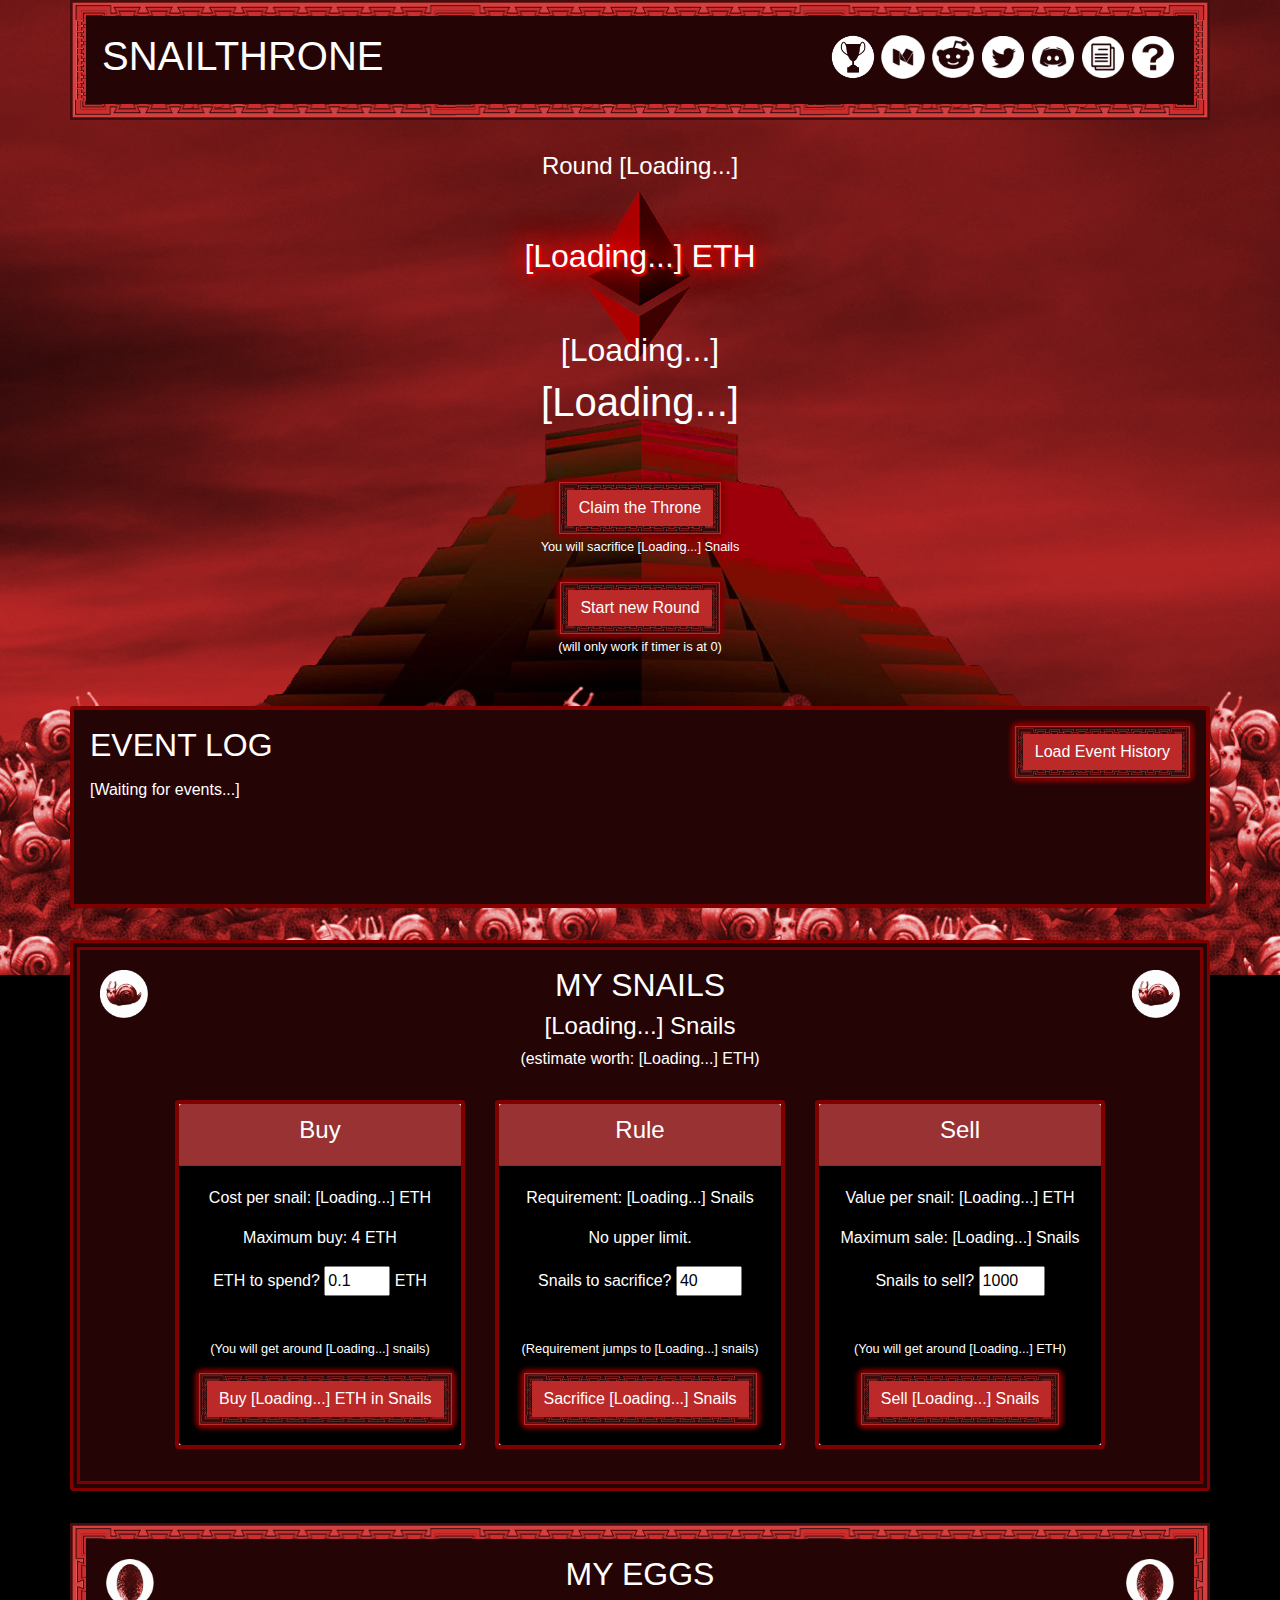
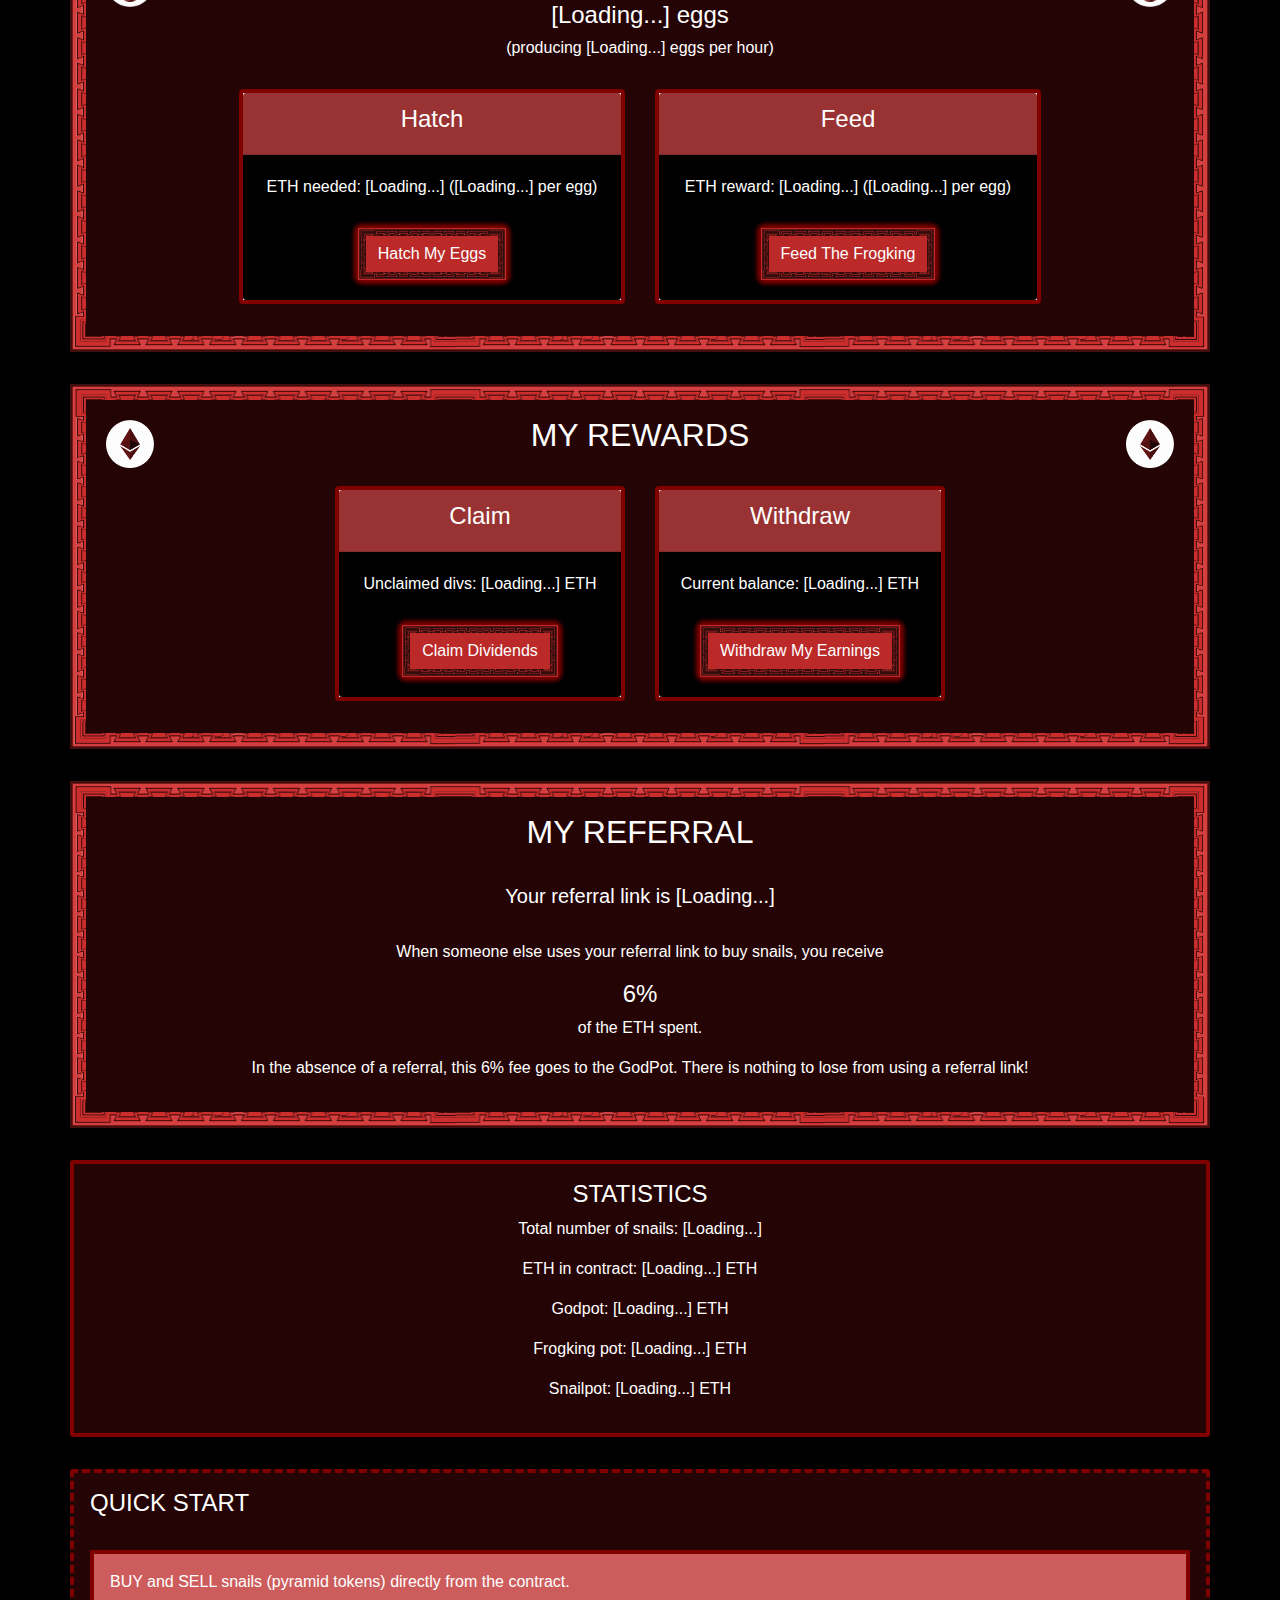
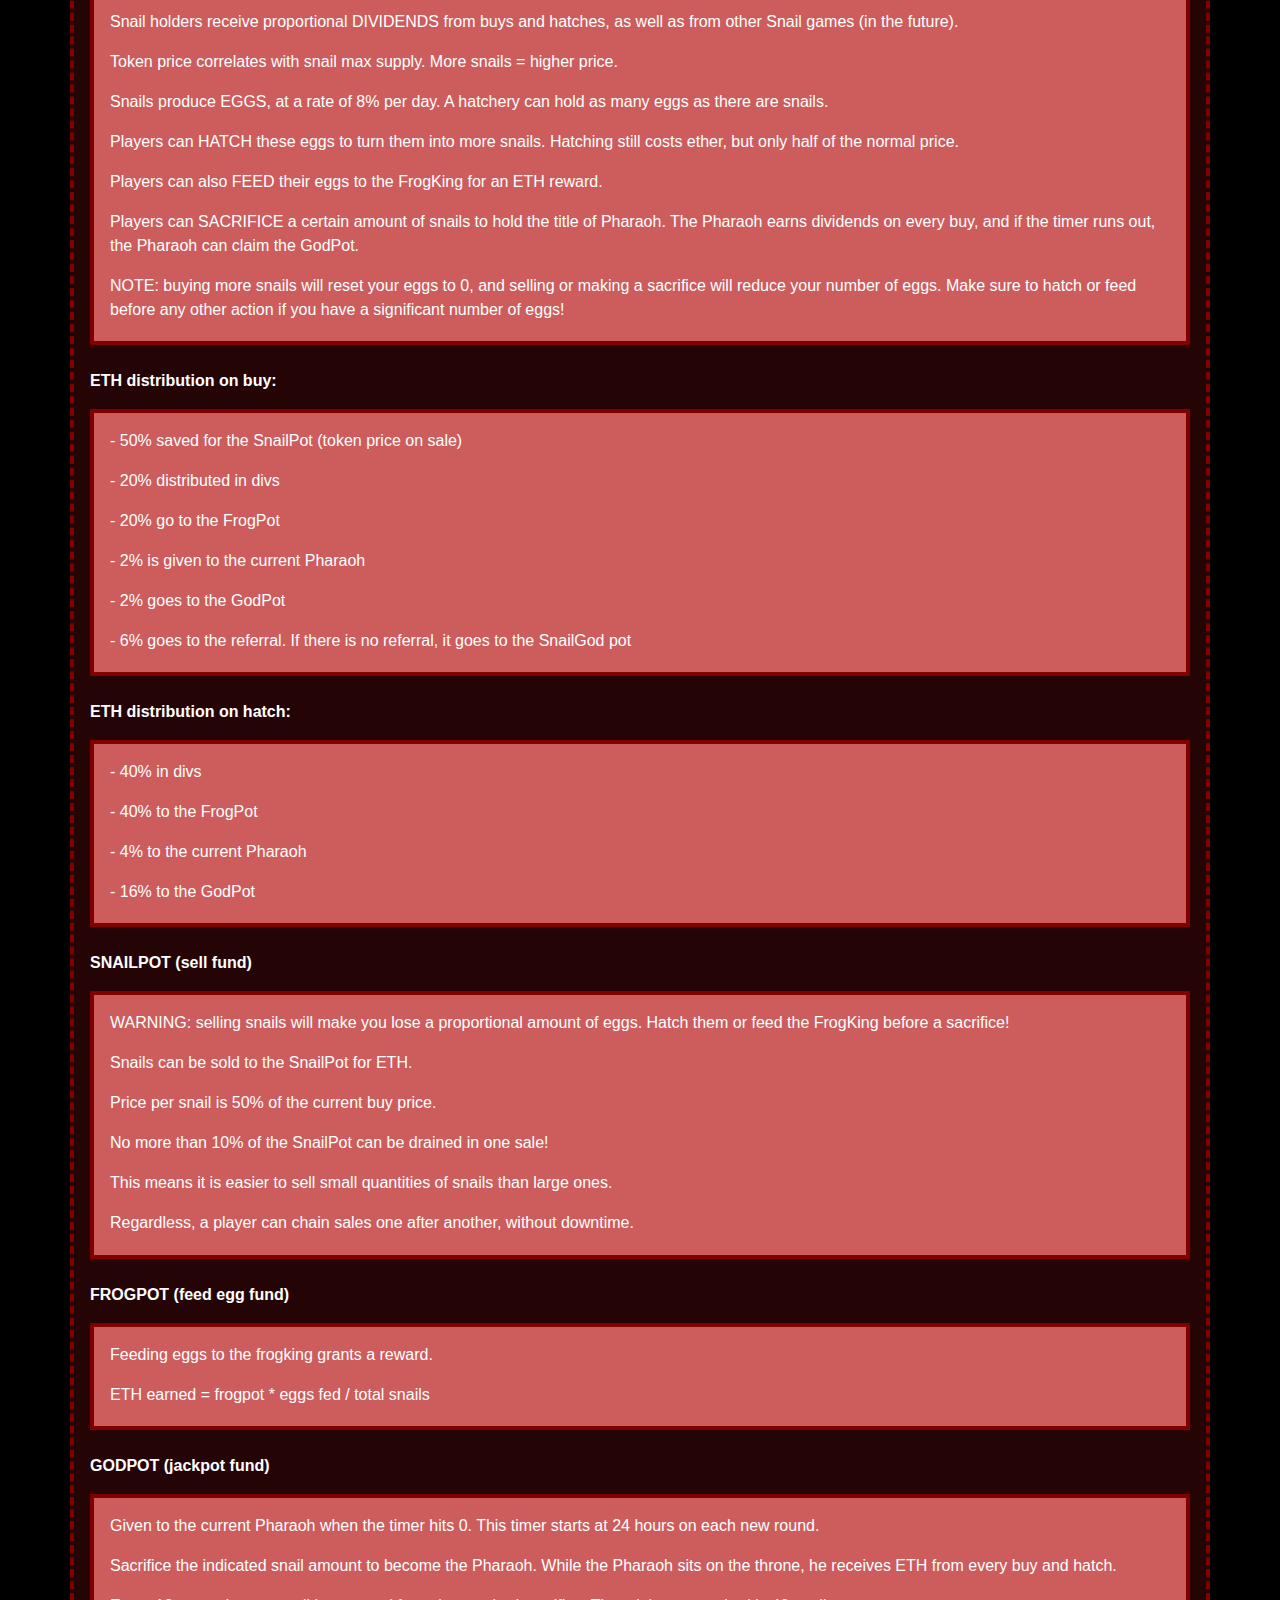
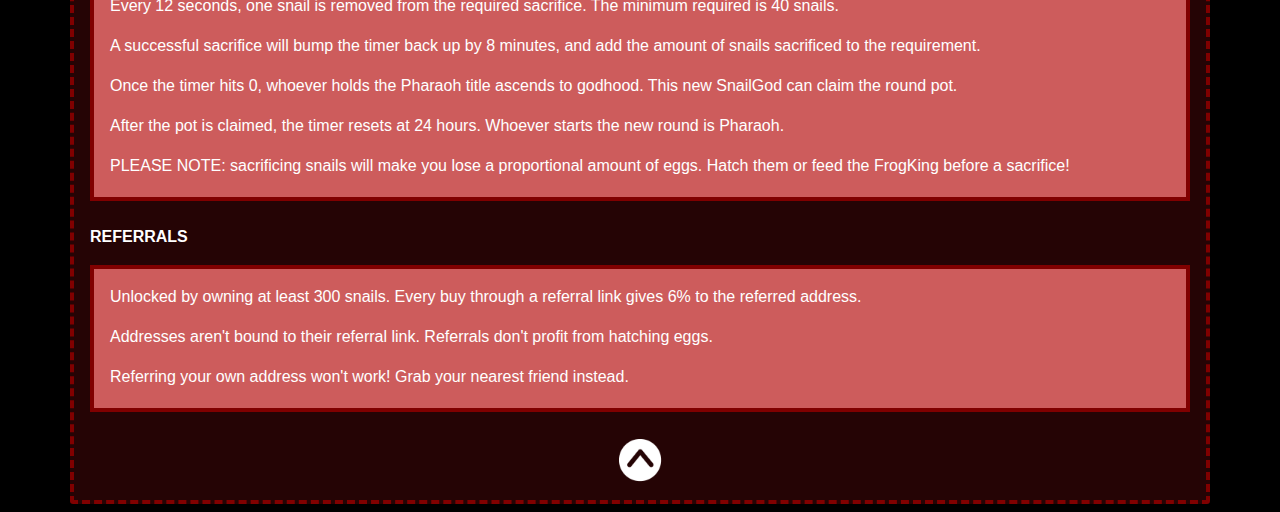
<file: game_backup.html>
<!doctype html>
<html lang="en">
	<head>
		<!-- Required meta tags -->
		<meta charset="utf-8">
		<meta name="viewport" content="width=device-width, initial-scale=1, shrink-to-fit=no">
		<!-- Title, Favicon -->
		<title>SnailThrone</title>
		<link rel="shortcut icon" href="favicon.png" type="image/x-icon">		
		<!-- CSS -->
		<link rel="stylesheet" type="text/css" href="theme_bootstrap.css">
		<link rel="stylesheet" type="text/css" href="theme_snailthrone.css">		
	</head>
	
	<body>
		<!-- MODAL. EXPLAINS EVERYTHING. OPENED BY HELP. -->
		<div id="modal" class="modal">
			<div class="jumbotron modal-content">
				<span id="close" class="close">&times;</span><h2 align="center">Welcome to the Great Pyramid of Snails!</h2>
				<br><p><b>WHAT IS SNAILTHRONE?</b></p>
				<div class="infobox">
					<p>SnailThrone is a King of the Hill game: your goal is to climb to the top of the pyramid, and stay there long enough without anyone booting you off the throne.</p>
					<p>To claim the throne, you must sacrifice snails. Snails can be bought, hatched, and sold back to the game itself.</p>
					<p>In practical terms, SnailThrone is a smart contract running on the Ethereum blockchain. You must have MetaMask or a compatible Ethereum wallet to play.</p>
					<p align="right"><a href="https://medium.com/publicaio/a-complete-guide-to-using-metamask-updated-version-cd0d6f8c338f" target="_blank">More info on MetaMask</a></p>
				</div>
				<br><p><b>WHAT IS ETHEREUM?</b></p>
				<div class="infobox">
					<p>Ethereum is a decentralized network where programs can run autonomously. SnailThrone is one such program. 
					Nobody owns the game, and thousands of computers all over the world execute the game's programming as part of the Ethereum network.</p>
					<p>You may also know Ethereum as a cryptocurrency. The currency of the Ethereum network is called ether, or ETH. ETH is used to pay for transactions, as well as exchanges of value.</p>
					<p>SnailThrone requires ETH for both transactions and exchanges of value.</p>
					<p align="right"><a href="https://blockonomi.com/ethereum-guide/" target="_blank">Learn about Ethereum</a></p>
				</div>
				<br><p><b>HOW DOES SNAILTHRONE WORK?</b></p>
				<div class="infobox">
					<p>SnailThrone is a deterministic game. There is no randomness to the rules. Your actions have fixed outcomes, and the same goes for every player.</p>
					<p>To start, you will need to buy snails. Once you own a few snails, a variety of actions is available to you.
					<p>You can sacrifice some of your snails to claim the throne as the Pharaoh. If no other player is willing to sacrifice enough snails until the timer is over, you win this round's jackpot.
					<p>Your snails lay eggs consistently. You can hatch these eggs into even more snails, or you can feed these eggs to the FrogKing to get some ETH back.
					<p>At any point in the game, you can sell your snails back to the game. The ETH you will get for this action may be higher or lower than the ETH you spent to buy your snails, based on several factors expanded below.</p>
					<p>Last but not least, holding snails entitles you to a share of the ETH spent on buying or hatching snails.</p>
					<p>As long as you have snails, you will passively get ETH for as long as other players participate.</p>
					<p align="right"><a href="#info" onclick="closeModal()">Game rules explained</a></p>
				</div>
				<br><p><b>IS THE GAME SECURE?</b></p>
				<div class="infobox">
					<p>Smart contracts act exactly as defined, and the source code is open for anyone to read.</p>
					<p>The game lives on the Ethereum blockchain and would go on without interruption even if the website went down.</p>
					<p>The Ethereum blockchain itself is secured by hundreds of millions of dollars worth of redundancy. Your bank is less secure than this!</p>
					<p>The biggest risks with decentralized applications have to do with *your own* security.
					<p>Transactions are irreversible, and nobody can refund you if you're not happy with your purchase.
					<p>Make sure you write your private key down. Keep it safe, and don't share it with anyone else.
					<p align="right"><a href="https://hackernoon.com/everything-you-need-to-know-about-smart-contracts-a-beginners-guide-c13cc138378a?gi=d005680f1f69" target="_blank">Further reading on Smart Contracts</a></p>
				</div>
				<br><p><b>IS THIS AN INVESTMENT VEHICLE?</b></p>
				<div class="infobox">
					<p>No! This is a zero-sum game, meaning each participant's gains are balanced by another participant's losses.</p>
					<p>SnailThrone is a game of math and logic, with no randomness involved. The correct strategy will lead to success, and there can be many winners.
					But there will be many losers as well.</p>
					<p>Even though SnailThrone isn't gambling, you shouldn't play this game if you're susceptible to gambling addiction.</p>
					<p>Make sure you familiarize yourself with the rules, and don't play with ETH you can't afford to lose. If you want to try out the game in a safe environment,
					head over to the TEST version on the Ropsten network, where ETH is free.</p>
					<p align="right"><a href="https://www.helpguide.org/articles/addictions/gambling-addiction-and-problem-gambling.htm" target="_blank">Gambling Addiction</a></p>
				</div>
				<br><p><b>I HAVE MORE QUESTIONS!</b></p>
				<div class="infobox">
					<p>Come join us on Discord!</p>
					<p>There's a wealth of information available in previous discussions, and the community can answer your questions.</p>
					<p align="right"><a href="https://discord.gg/JU8P4Ru" target="_blank">Discord Link</a></p>
				</div>
			</div>
		</div>
		<!-- WEB3 MODAL, IN CASE NO WEB3 DETECTED. -->
		<div id="modal2" class="modal">
			<div class="jumbotron modal-content" align="center">
				<span id="close2" class="close">&times;</span><h2 align="center">YOU NEED A WEB3 EXTENSION TO PLAY SNAILTHRONE.</h2>
				<br><p>Hello! It seems you're lacking a Web3 extension, such as <a href="https://metamask.io" target="_blank">MetaMask</a>. This is required for SnailThrone.</p>
				<p>If you have MetaMask, make sure you're connected to the Mainnet Network.</p>
			</div>
		</div>
		<!-- SACRIFICE MODAL, TO WARN PLAYERS. -->
		<div id="modal3" class="modal">
			<div class="jumbotron modal-content" align="center">
				<span id="close3" class="close">&times;</span><h3 align="center">YOUR SACRIFICE IS BELOW THE PHARAOH REQUIREMENT.</h2>
				<br><p>Due to the latency of Ethereum, this can make sense.</p>
				<p>However, if you're not sure why you're seeing this message it's likely you will not become pharaoh</p>
				<p>You can close this infobox and simply use the "Claim Throne" button on the pyramid.</p>
				<p><button type="button" class="btn btn-danger" onclick="CloseModal3()">Get me out of here!</button> <button type="button" class="btn btn-danger" onclick="webSacrificeSnail()">I know what I'm doing.</button></p>
			</div>
		</div>
		<!-- TITLE. ICONS LINKING TO CONTRACT, SOCIAL MEDIA, HELP. -->
		<div class="jumbotron">
			<div class="row">
				<div class="col-sm" align="left">
					<a name="top"><h1>SNAILTHRONE</h1></a>
				</div>
				<div class="col-sm" align="right">
					<input type="image" src="img/question_circle.png" class="social-align-right" id="helpmodal">
					<a href="https://etherscan.io/address/0x261d650a521103428c6827a11fc0cbce96d74dbc" target="_blank"><img class="social-align-right" src="img/contract_circle.png"></a>
					<a href="https://discord.gg/JU8P4Ru" target="_blank"><img class="social-align-right" src="img/discord_circle.png"></a>
					<a href="https://twitter.com/EtherSnailFarm" target="_blank"><img class="social-align-right" src="img/twitter_circle.png"></a>
					<a href="https://reddit.com/r/SnailThrone/" target="_blank"><img class="social-align-right" src="img/reddit_circle.png"></a>
					<a href="https://medium.com/@thesnailking/snailthrone-the-new-fip-game-on-ethereum-dedff7660e98" target="_blank"><img class="social-align-right" src="img/medium_circle.png"></a>
					<a href="hall_of_slime.html" target="_blank"><img class="social-align-right" src="img/trophy_circle.png"></a>
				</div>
			</div>
		</div>
		<br>		
		<!-- HEADER. CONTAINS CURRENT WINNER, TIMER, AND POT. -->
		<div class="container">
			<div align="center">
				<h4>Round <span id="godround">[Loading...]</span></h4><br>
					<br><h2 class="pot"><span id="roundpot">[Loading...]</span> ETH</h2><br>
<br>
				<h2><span id="pharaoh">[Loading...]</span></h2>
				<h1><span id="godtimer">[Loading...]</span></h1>
				<br><br>
				<span id="showroundon"><button type="button" class="btn btn-danger" onclick="webClaimThrone()">Claim the Throne</button>
				<br><small>You will sacrifice <span id="pharaohreq">[Loading...]</span> Snails</small></span>
				<br><br>
				<span id="showroundoff"><button type="button" class="btn btn-danger" onclick="webAscendGod()">Start new Round</button>
				<br><small>(will only work if timer is at 0)</small></span>
				<br><br><br>
			</div>
		</div>
		<!-- LOGGER -->
		<!-- SHOWS ALL EVENTS -->	
		<div class="jumbotron border-solid">
			<div class="row">
				<div class="col-sm" align="left">
					<h2>EVENT LOG</h2>
				</div>
				<div class="col-sm" align="right">
					<button type="button" class="btn btn-danger" onclick="runLog()">Load Event History</button>
				</div>
			</div>
			<div class="scroll-box" id="logboxscroll">
				<p><span id="event">[Waiting for events...]</span></p>
			</div>
		</div>
		<br>
		<!-- SNAILS -->
		<!-- BUY ON LEFT, SNAILS ON MIDDLE, SELL ON RIGHT. -->
		<div class="jumbotron border-double" align="center">
			<img class="icon-align-left" src="img/snail_circle.png"><img class="icon-align-right" src="img/snail_circle.png">
			<h2>MY SNAILS</h2>
			<h4><span id="playersnail">[Loading...]</span> Snails</h4>
			<h6>(estimate worth: <span id="playersnailvalue">[Loading...]</span> ETH)</h6><br>
			<div class="card-deck" style="max-width: 60rem;">
				<div class="card mb-3">
					<div class="card-header">
						<h4>Buy</h4>
					</div>
					<div class="card-body">
						<p>Cost per snail: <span id="tokenprice">[Loading...]</span> ETH</p>
						<p>Maximum buy: 4 ETH</p>
						<p>ETH to spend? <input type="text" id="fieldBuy" value="0.1" size="4"> ETH</p>
						<br><small>(You will get around <span id="buyestimate">[Loading...]</span> snails)</small>
					</div>
					<div class="card-footer">
						<button type="button" class="btn btn-danger" onclick="webBuySnail()">Buy <span id="fieldBuy2">[Loading...]</span> ETH in Snails</button>
						
					</div>
				</div>
				<div class="card mb-3">
					<div class="card-header" align="center">
						<h4>Rule</h4>
					</div>
					<div class="card-body">
						<p>Requirement: <span id="pharaohreq2">[Loading...]</span> Snails</p>
						<p>No upper limit.</p>
						<p>Snails to sacrifice? <input type="text" id="fieldSacrifice" value="40" size="4"></p>
						<br><small>(Requirement jumps to <span id="pharaohestimate">[Loading...]</span> snails)</small>
					</div>
					<div class="card-footer">
						<button type="button" class="btn btn-danger" onclick="CheckSacrifice()">Sacrifice <span id="fieldSacrifice2">[Loading...]</span> Snails</button>
						
					</div>
				</div>
				<div class="card mb-3">
					<div class="card-header" align="center">
						<h4>Sell</h4>
					</div>
					<div class="card-body">
						<p>Value per snail: <span id="tokensellprice">[Loading...]</span> ETH
						<p>Maximum sale: <span id="maxsnailsell">[Loading...]</span> Snails</p>
						<p>Snails to sell? <input type="text" id="fieldSell" value="1000" size="4"></p>
						<br><small>(You will get around <span id="sellEstimate">[Loading...]</span> ETH)</small>
					</div>
					<div class="card-footer">
						<button type="button" class="btn btn-danger" onclick="webSellSnail()">Sell <span id="fieldSell2">[Loading...]</span> Snails</button>
						
					</div>
				</div>
			</div>
		</div>
		<br>
		<!-- EGGS -->
		<!-- HATCH ON LEFT, FEED ON RIGHT. -->
		<div class="jumbotron" align="center">
			<img class="icon-align-left" src="img/egg_circle.png"><img class="icon-align-right" src="img/egg_circle.png">
			<h2>MY EGGS</h2>
			<h4><span id="playeregg">[Loading...]</span> eggs</h4>
			<h6>(producing <span id="playerprod">[Loading...]</span> eggs per hour)</h6><br>
			<div class="card-deck" style="max-width: 52rem;">
				<div class="card mb-3">
					<div class="card-header">
						<h4>Hatch</h2>
					</div>
					<div class="card-body">
						<p>ETH needed: <span id="fullhatchcost">[Loading...]</span> (<span id="hatchprice">[Loading...]</span> per egg)</p>
					</div>
					<div class="card-footer">	
						<button type="button" class="btn btn-danger" onclick="webHatchEgg()">Hatch My Eggs</button>
					</div>
				</div>
				<div class="card mb-3">
					<div class="card-header" align="center">
						<h4>Feed</h2>
					</div>
					<div class="card-body">
						<p>ETH reward: <span id="fullfeedreward">[Loading...]</span> (<span id="feedreward">[Loading...]</span> per egg)</p>
					</div>
					<div class="card-footer">	
						<button type="button" class="btn btn-danger" onclick="webFeedFrog()">Feed The Frogking</button>
					</div>
				</div>
			</div>
		</div>
		<br>
		<!-- REWARDS -->
		<!-- CLAIM ON LEFT, WITHDRAW ON RIGHT. -->
		<div class="jumbotron" align="center">
			<img class="icon-align-left" src="img/ether_circle.png"><img class="icon-align-right" src="img/ether_circle.png">
			<h2>MY REWARDS</h2><br>
			<div class="card-deck" style="max-width: 40rem;">
				<div class="card mb-3">
					<div class="card-header">
						<h4>Claim</h2>
					</div>
					<div class="card-body">
						<p>Unclaimed divs: <span id="playerdiv">[Loading...]</span> ETH</p>
					</div>
					<div class="card-footer">	
						<button type="button" class="btn btn-danger" onclick="webClaimDiv()">Claim Dividends</button>
					</div>
				</div>
				<div class="card mb-3">
					<div class="card-header" align="center">
						<h4>Withdraw</h2>
					</div>
					<div class="card-body">
						<p>Current balance: <span id="playerearning">[Loading...]</span> ETH</p>
					</div>
					<div class="card-footer">	
						<button type="button" class="btn btn-danger" onclick="webWithdrawEarning()">Withdraw My Earnings</button>
					</div>
				</div>
			</div>
		</div>
		<br>
		<!-- REF LINK -->
		<div class="jumbotron" align="center">
			<h2>MY REFERRAL</h2><br>
			<h5>Your referral link is <a class="t_link" id="playerreflink" onclick="copyRef()">[Loading...]</a></h5><br>
			<input id="copytextthing" style="display:none;" type="text">
			<p>When someone else uses your referral link to buy snails, you receive <h4>6%</h4> of the ETH spent.</p>
			<p>In the absence of a referral, this 6% fee goes to the GodPot. There is nothing to lose from using a referral link!</p>
		</div>
		<br>
		<!-- MISC STATS -->
		<div class="jumbotron border-solid" align="center">
			<h4>STATISTICS</h4>
			<p>Total number of snails: <span id="maxsnail">[Loading...]</span></p>
			<p>ETH in contract: <span id="contractbalance">[Loading...]</span> ETH</p>
			<p>Godpot: <span id="godpot">[Loading...]</span> ETH</p>
			<p>Frogking pot: <span id="frogpot">[Loading...]</span> ETH</p>
			<p>Snailpot: <span id="snailpot">[Loading...]</span> ETH</p>
		</div>
		<br>		
		<!-- EXPLANATION -->
		<div class="jumbotron border-dashed">
			<a name="info"><h4>QUICK START</h4></a><br>
			<div class="infobox">
				<p>BUY and SELL snails (pyramid tokens) directly from the contract.</p>
				<p>Snail holders receive proportional DIVIDENDS from buys and hatches, as well as from other Snail games (in the future).</p>
				<p>Token price correlates with snail max supply. More snails = higher price.</p>
				<p>Snails produce EGGS, at a rate of 8% per day. A hatchery can hold as many eggs as there are snails.</p>
				<p>Players can HATCH these eggs to turn them into more snails. Hatching still costs ether, but only half of the normal price.</p>
				<p>Players can also FEED their eggs to the FrogKing for an ETH reward.</p>
				<p>Players can SACRIFICE a certain amount of snails to hold the title of Pharaoh. The Pharaoh earns dividends on every buy, and if the timer runs out, the Pharaoh can claim the GodPot.</p>
				<p>NOTE: buying more snails will reset your eggs to 0, and selling or making a sacrifice will reduce your number of eggs. Make sure to hatch or feed before any other action if you have a significant number of eggs!</p>
			</div>
			<br>	
			<p><b>ETH distribution on buy:</b></p>
			<div class="infobox">
				<p>- 50% saved for the SnailPot (token price on sale)</p>
				<p>- 20% distributed in divs</p>
				<p>- 20% go to the FrogPot</p>
				<p>- 2% is given to the current Pharaoh</p>
				<p>- 2% goes to the GodPot</p>
				<p>- 6% goes to the referral. If there is no referral, it goes to the SnailGod pot</p>
			</div>
			<br>	
			<p><b>ETH distribution on hatch:</b></p>
			<div class="infobox">
				<p>- 40% in divs</p>
				<p>- 40% to the FrogPot</p>
				<p>- 4% to the current Pharaoh</p>
				<p>- 16% to the GodPot</p>
			</div>
			<br>
			<p><b>SNAILPOT (sell fund)</b></p>
			<div class="infobox">
				<p>WARNING: selling snails will make you lose a proportional amount of eggs. Hatch them or feed the FrogKing before a sacrifice!</p>
				<p>Snails can be sold to the SnailPot for ETH.</p> 
				<p>Price per snail is 50% of the current buy price.</p>
				<p>No more than 10% of the SnailPot can be drained in one sale!</p>
				<p>This means it is easier to sell small quantities of snails than large ones.</p>
				<p>Regardless, a player can chain sales one after another, without downtime.</p>
			</div>
			<br>
			<p><b>FROGPOT (feed egg fund)</b></p>
			<div class="infobox">
				<p>Feeding eggs to the frogking grants a reward.</p>
				<p>ETH earned = frogpot * eggs fed / total snails</p>
			</div>
			<br>
			<p><b>GODPOT (jackpot fund)</b></p>
			<div class="infobox">
				<p>Given to the current Pharaoh when the timer hits 0. This timer starts at 24 hours on each new round.</p>
				<p>Sacrifice the indicated snail amount to become the Pharaoh. While the Pharaoh sits on the throne, he receives ETH from every buy and hatch.</p>
				<p>Every 12 seconds, one snail is removed from the required sacrifice. The minimum required is 40 snails.
				<p>A successful sacrifice will bump the timer back up by 8 minutes, and add the amount of snails sacrificed to the requirement.</p>
				<p>Once the timer hits 0, whoever holds the Pharaoh title ascends to godhood. This new SnailGod can claim the round pot.</p>
				<p>After the pot is claimed, the timer resets at 24 hours. Whoever starts the new round is Pharaoh.</p>
				<p>PLEASE NOTE: sacrificing snails will make you lose a proportional amount of eggs. Hatch them or feed the FrogKing before a sacrifice!</p>
			</div>
			<br>
			<p><b>REFERRALS</b>
			<div class="infobox">
				<p>Unlocked by owning at least 300 snails. Every buy through a referral link gives 6% to the referred address.</p>
				<p>Addresses aren't bound to their referral link. Referrals don't profit from hatching eggs.</p>
				<p>Referring your own address won't work! Grab your nearest friend instead.</p>
			</div>
			<br>
			<a href="#top"><img class="icon-block-center" src="img/arrow_circle.png"></a>
		</div>	
		
		<!-- Main Javascript -->
		<script src="snailthrone_backup.js"></script>				
	    <!-- Execute main() once -->
		<script>
			main()
		</script>
		
	</body>
</html>
</file>
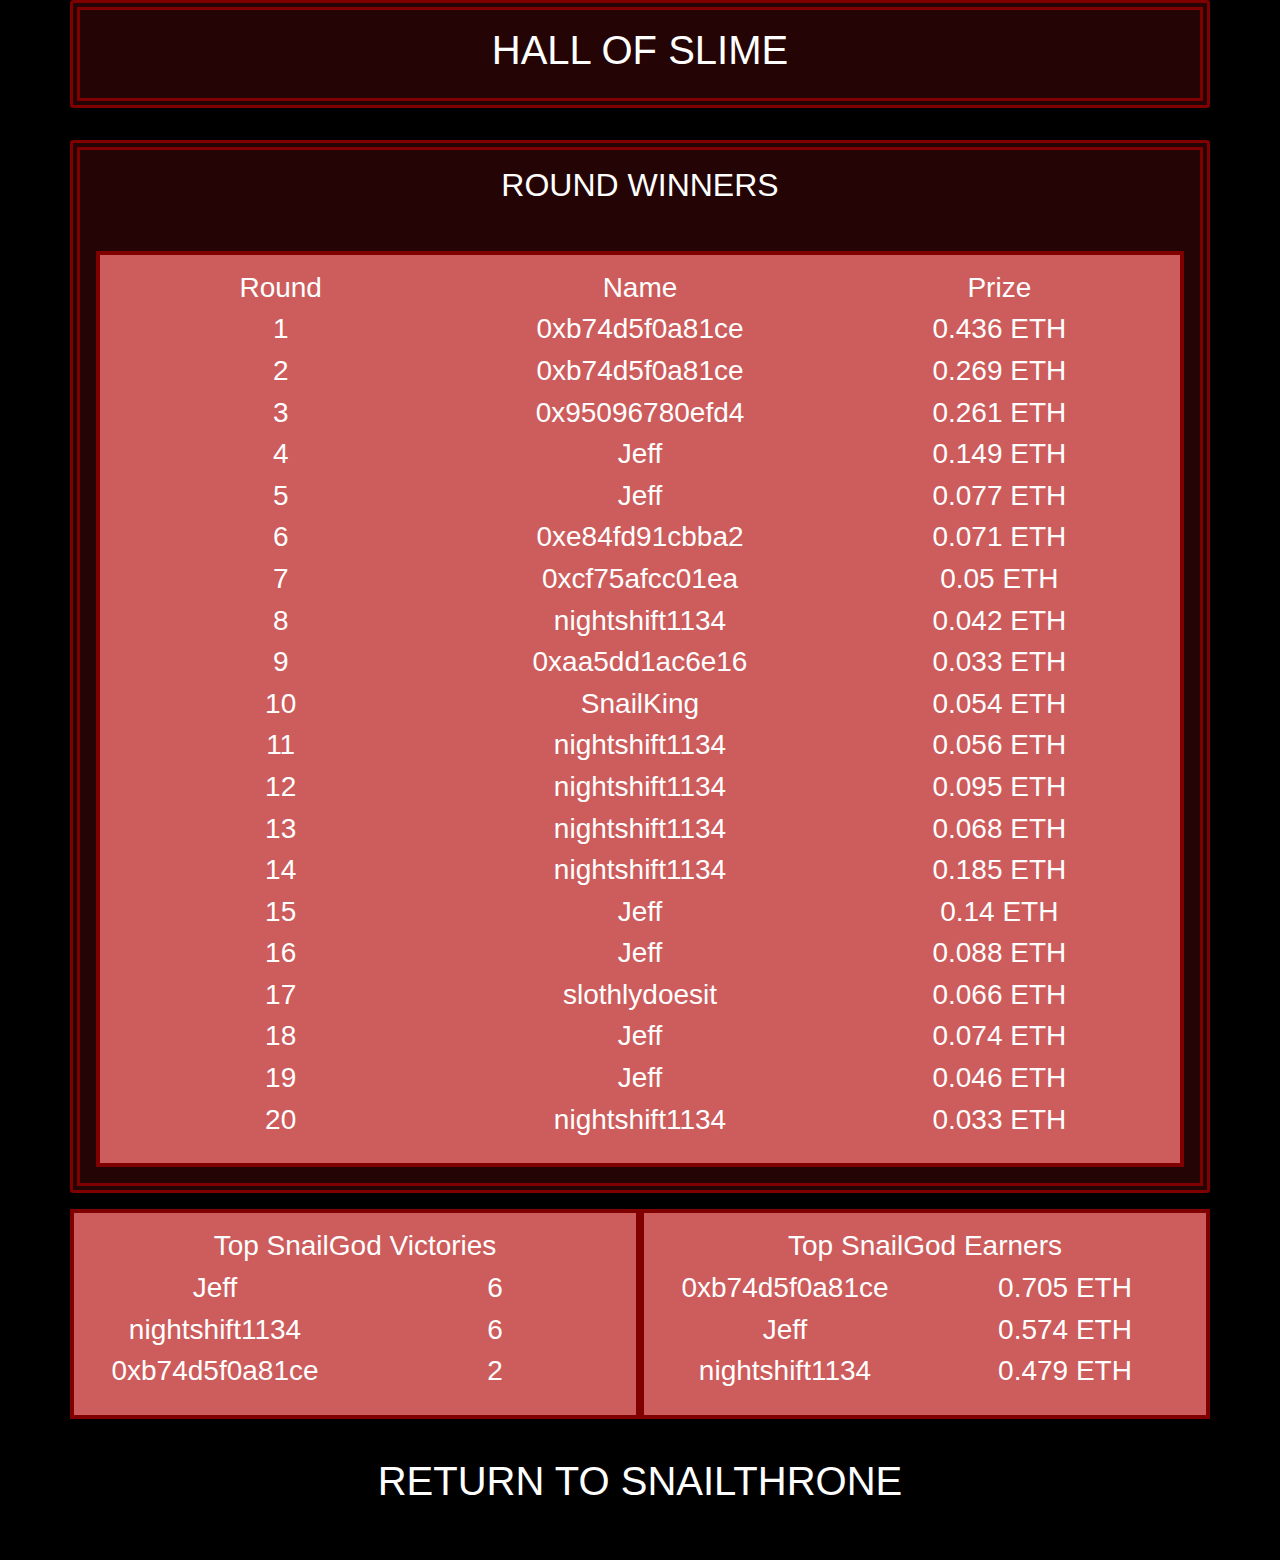
<file: hall_of_slime.html>
<!doctype html>
<html lang="en">
	<head>
		<!-- Required meta tags -->
		<meta charset="utf-8">
		<meta name="viewport" content="width=device-width, initial-scale=1, shrink-to-fit=no">
		<!-- Title, Favicon -->
		<title>SnailThrone</title>
		<link rel="shortcut icon" href="favicon.png" type="image/x-icon">		
		<!-- CSS -->
		<link rel="stylesheet" type="text/css" href="theme_bootstrap.css">
		<link rel="stylesheet" type="text/css" href="theme_snailthrone_2.css">		
	</head>
	
	<body>
		<!-- TITLE -->
		<div class="jumbotron" align="center">
			<a name="top"><h1>HALL OF SLIME</h1></a>
		</div>
		<br><h2>
		   
		<!-- MAIN -->
		<div class="jumbotron border-double" align="center">
			<h2>ROUND WINNERS</h2><br>
			<div class="infobox">
				<div class="leader-padding">
					<div class="row">
						<div class="col-sm">
							<h3>Round</h3>
						</div>
						<div class="col-sm">
							<h3>Name</h3>
						</div>
						<div class="col-sm">
							<h3>Prize</h3>
						</div>
					</div>
				</div>
				<div class="leader-light">
					<div class="row">
						<div class="col-sm">
							<h3>1</h3>
						</div>
						<div class="col-sm">
							<h3>0xb74d5f0a81ce</h3>
						</div>
						<div class="col-sm">
							<h3>0.436 ETH</h3>
						</div>
					</div>
				</div>
				<div class="leader-dark">
					<div class="row">
						<div class="col-sm">
							<h3>2</h3>
						</div>
						<div class="col-sm">
							<h3>0xb74d5f0a81ce</h3>
						</div>
						<div class="col-sm">
							<h3>0.269 ETH</h3>
						</div>
					</div>
				</div>
				<div class="leader-light">
					<div class="row">
						<div class="col-sm">
							<h3>3</h3>
						</div>
						<div class="col-sm">
							<h3>0x95096780efd4</h3>
						</div>
						<div class="col-sm">
							<h3>0.261 ETH</h3>
						</div>
					</div>
				</div>
				<div class="leader-dark">
					<div class="row">
						<div class="col-sm">
							<h3>4</h3>
						</div>
						<div class="col-sm">
							<h3>Jeff</h3>
						</div>
						<div class="col-sm">
							<h3>0.149 ETH</h3>
						</div>
					</div>
				</div>
				<div class="leader-light">
					<div class="row">
						<div class="col-sm">
							<h3>5</h3>
						</div>
						<div class="col-sm">
							<h3>Jeff</h3>
						</div>
						<div class="col-sm">
							<h3>0.077 ETH</h3>
						</div>
					</div>
				</div>
				<div class="leader-dark">
					<div class="row">
						<div class="col-sm">
							<h3>6</h3>
						</div>
						<div class="col-sm">
							<h3>0xe84fd91cbba2</h3>
						</div>
						<div class="col-sm">
							<h3>0.071 ETH</h3>
						</div>
					</div>
				</div>
				<div class="leader-light">
					<div class="row">
						<div class="col-sm">
							<h3>7</h3>
						</div>
						<div class="col-sm">
							<h3>0xcf75afcc01ea</h3>
						</div>
						<div class="col-sm">
							<h3>0.05 ETH</h3>
						</div>
					</div>
				</div>
				<div class="leader-dark">
					<div class="row">
						<div class="col-sm">
							<h3>8</h3>
						</div>
						<div class="col-sm">
							<h3>nightshift1134</h3>
						</div>
						<div class="col-sm">
							<h3>0.042 ETH</h3>
						</div>
					</div>
				</div>
				<div class="leader-light">
					<div class="row">
						<div class="col-sm">
							<h3>9</h3>
						</div>
						<div class="col-sm">
							<h3>0xaa5dd1ac6e16</h3>
						</div>
						<div class="col-sm">
							<h3>0.033 ETH</h3>
						</div>
					</div>
				</div>
				<div class="leader-dark">
					<div class="row">
						<div class="col-sm">
							<h3>10</h3>
						</div>
						<div class="col-sm">
							<h3>SnailKing</h3>
						</div>
						<div class="col-sm">
							<h3>0.054 ETH</h3>
						</div>
					</div>
				</div>
				<div class="leader-light">
					<div class="row">
						<div class="col-sm">
							<h3>11</h3>
						</div>
						<div class="col-sm">
							<h3>nightshift1134</h3>
						</div>
						<div class="col-sm">
							<h3>0.056 ETH</h3>
						</div>
					</div>
				</div>
				<div class="leader-dark">
					<div class="row">
						<div class="col-sm">
							<h3>12</h3>
						</div>
						<div class="col-sm">
							<h3>nightshift1134</h3>
						</div>
						<div class="col-sm">
							<h3>0.095 ETH</h3>
						</div>
					</div>
				</div>
				<div class="leader-light">
					<div class="row">
						<div class="col-sm">
							<h3>13</h3>
						</div>
						<div class="col-sm">
							<h3>nightshift1134</h3>
						</div>
						<div class="col-sm">
							<h3>0.068 ETH</h3>
						</div>
					</div>
				</div>
				<div class="leader-dark">
					<div class="row">
						<div class="col-sm">
							<h3>14</h3>
						</div>
						<div class="col-sm">
							<h3>nightshift1134</h3>
						</div>
						<div class="col-sm">
							<h3>0.185 ETH</h3>
						</div>
					</div>
				</div>
				<div class="leader-light">
					<div class="row">
						<div class="col-sm">
							<h3>15</h3>
						</div>
						<div class="col-sm">
							<h3>Jeff</h3>
						</div>
						<div class="col-sm">
							<h3>0.14 ETH</h3>
						</div>
					</div>
				</div>
				<div class="leader-dark">
					<div class="row">
						<div class="col-sm">
							<h3>16</h3>
						</div>
						<div class="col-sm">
							<h3>Jeff</h3>
						</div>
						<div class="col-sm">
							<h3>0.088 ETH</h3>
						</div>
					</div>
				</div>
				<div class="leader-light">
					<div class="row">
						<div class="col-sm">
							<h3>17</h3>
						</div>
						<div class="col-sm">
							<h3>slothlydoesit</h3>
						</div>
						<div class="col-sm">
							<h3>0.066 ETH</h3>
						</div>
					</div>
				</div>
				<div class="leader-dark">
					<div class="row">
						<div class="col-sm">
							<h3>18</h3>
						</div>
						<div class="col-sm">
							<h3>Jeff</h3>
						</div>
						<div class="col-sm">
							<h3>0.074 ETH</h3>
						</div>
					</div>
				</div>
				<div class="leader-light">
					<div class="row">
						<div class="col-sm">
							<h3>19</h3>
						</div>
						<div class="col-sm">
							<h3>Jeff</h3>
						</div>
						<div class="col-sm">
							<h3>0.046 ETH</h3>
						</div>
					</div>
				</div>
				<div class="leader-dark">
					<div class="row">
						<div class="col-sm">
							<h3>20</h3>
						</div>
						<div class="col-sm">
							<h3>nightshift1134</h3>
						</div>
						<div class="col-sm">
							<h3>0.033 ETH</h3>
						</div>
					</div>
				</div>
				</p>
			</div>
		</div>
		</p>
		<div class="container">
			<div class="row">
				<div class="col-sm infobox" align="center">
					<div class="leader-padding">
						<h3>Top SnailGod Victories</h3>
					</div>
					<div class="leader-light">
						<div class="row">
							<div class="col-sm">
								<h3>Jeff</h3>
							</div>
							<div class="col-sm">
								<h3>6</h3>
							</div>
						</div>
					</div>
					<div class="leader-dark">
						<div class="row">
							<div class="col-sm">
								<h3>nightshift1134</h3>
							</div>
							<div class="col-sm">
								<h3>6</h3>
							</div>
						</div>
					</div>

					<div class="leader-light">
						<div class="row">
							<div class="col-sm">
								<h3>0xb74d5f0a81ce</h3>
							</div>
							<div class="col-sm">
								<h3>2</h3>
							</div>
						</div>
					</div>
					</p>
				</div>
				<div class="col-sm infobox" align="center">
					<div class="leader-padding">
						<h3>Top SnailGod Earners</h3>
					</div>
					<div class="leader-light">
						<div class="row">
							<div class="col-sm">
								<h3>0xb74d5f0a81ce</h3>
							</div>
							<div class="col-sm">
								<h3>0.705 ETH</h3>
							</div>
						</div>
					</div>
					<div class="leader-dark">
						<div class="row">
							<div class="col-sm">
								<h3>Jeff</h3>
							</div>
							<div class="col-sm">
								<h3>0.574 ETH</h3>
							</div>
						</div>
					</div>
					<div class="leader-light">
						<div class="row">
							<div class="col-sm">
								<h3>nightshift1134</h3>
							</div>
							<div class="col-sm">
								<h3>0.479 ETH</h3>
							</div>
						</div>
					</div>
					</p>
				</div>
			</div>
		</div>
		<br>
		<div class="container" align="center">
			<h1><a style="color:inherit;" href="https://snailking.github.io/snailthrone/game.html">RETURN TO SNAILTHRONE</a></h1>
		</div>
		<br>
	</body>
</html>
</file>
<file: theme_snailthrone.css>
/* colors used 
bb2929
250405

*/



.jumbotron {
	background-color: #250405;
	position: center;
	margin-left: auto;
	margin-right: auto;
	border: 16px solid;
	border-image: url("img/border_1.png") 16 round;
	padding: 1rem 1rem;
	margin-bottom: 0.5rem;
	border-radius: 0.2rem;
}

.alternate{
	border: 16px solid;
	border-image: url("img/border_2.png") 16 round;
}

@media (min-width: 576px) {
  .jumbotron {
    max-width: 540px;
  }
}

@media (min-width: 768px) {
  .jumbotron {
    max-width: 720px;
  }
}

@media (min-width: 992px) {
  .jumbotron{
    max-width: 960px;
  }
}

@media (min-width: 1200px) {
  .jumbotron{
    max-width: 1140px;
  }
}

.progress {
	float: none;
	margin: auto;
}

body {
	background-image: url("img/red_background.jpg");
	background-repeat: no-repeat;
	background-position: center;
	background-attachment: fixed;
	background-color: black;
	color: white;
}

@media only screen and (max-width:900px), (max-device-width:900px){
body:before {
  content: "";
  display: block;
  position: fixed;
  left: 0;
  top: 0;
  width: 100%;
  height: 100%;
  z-index: -10;
  background: url("img/red_background.jpg") no-repeat center center;
  -webkit-background-size: cover;
  -moz-background-size: cover;
  -o-background-size: cover;
  background-size: cover;
}
}

.pyramid {
	background-image: url(img/mayan_pyramid3.png);
	background-position: center center;
    background-repeat: no-repeat;
	background-color: #9d2020;
}

.ether {
	background-image: url(img/ether_red.png);
	background-size: 60px 96px;
	background-position: center;
	background-repeat: no-repeat;
	background-color: black;
}

.pot {
	text-shadow: 0 0 20px red, 0 0 30px red, 0 0 40px red, 2px 2px 2px red;
}

.glow {
    -webkit-animation-duration: 1s;
    -webkit-animation-name: glow;
    -webkit-animation-direction: alternate;
    -webkit-animation-iteration-count: infinite;
    animation-duration: 1s;
    animation-name: glow;
    animation-direction: alternate;
    animation-iteration-count: infinite;  
    }
    
@-webkit-keyframes glow {
    from { text-shadow: 0 0 0px red; }
    to { text-shadow: 0 0 20px red; }
}

code {
  background: #eaeaed;
  color: #666;
  font: 14px/24px "Source Code Pro", Inconsolata, "Lucida Console", Terminal, "Courier New", Courier;
  display: inline-block;
  height: 70px;
  margin: 0 14px;
  padding-top: 20px;
  text-align: center;
  width: 90px;
}
.border-solid {
  border: 4px solid maroon;
}
.border-double {
  border: 10px double maroon;
}
.border-dashed {
  border: 4px dashed maroon;
}
.border-dotted {
  border: 4px dotted maroon;
}

.snail{
	background-color: black;
	border: 8px solid;
	border-image: url("img/border_2.png") 16 round;
}

.card-header {
  padding: 0.75rem 1.25rem;
  margin-bottom: 0;
  background-color: rgba(128, 0, 0, 0.8);
  border-bottom: 1px solid rgba(0, 0, 0, 0.125);
}

.card-body {
  -ms-flex: 1 1 auto;
  flex: 1 1 auto;
  padding: 1.25rem;
  background-color: black;
}

.card {
  position: relative;
  display: -ms-flexbox;
  display: flex;
  -ms-flex-direction: column;
  flex-direction: column;
  min-width: 0;
  word-wrap: break-word;
  background-color: #fff;
  background-clip: border-box;
  border: 4px solid maroon;
  border-radius: 0.25rem;
}

.btn {
	box-shadow: 0 0 4px 4px maroon;
	border: 8px solid;
	border-image: url("img/border_2.png") 16 round;
	background-color: #bb2929;
}

.btn:hover{
	background-color: #250405;
}

.social-align-right {
	width: 48px;
	float: right;
	margin: 1px;
}

.icon-align-right {
	width: 48px;
	float: right;
	margin: 4px;
}

.icon-align-left {
	width: 48px;
	float: left;
	margin: 4px;
}

.icon-align-center {
	width: 48px;
	float: center;
	margin: 4px;
}

.icon-block-center {
	width: 48px;
	display: block;
	margin: auto;
}

.infobox {
	border: 4px solid maroon;
	padding: 1rem;
	background-color: indianred;
	padding-bottom: 0.2rem;
}

.modalbox {
	border: 4px solid maroon;
	padding: 1rem;
	background-color: indianred;
	padding-top: 0.5rem;
	padding-bottom: 0rem;
}

.modal-subtitle{
	font-size: 24px;
	font-style: bold;
	line-height: 20px;
	height: 20px;
}

/* Modal (from W3Schools) */
.modal {
    display: none; /* Hidden by default */
    position: fixed; /* Stay in place */
    z-index: 1; /* Sit on top */
    padding-top: 120px; /* Location of the box */
    left: 0;
    top: 0;
    width: 100%; /* Full width */
    height: 100%; /* Full height */
    overflow: auto; /* Enable scroll if needed */
    background-color: rgb(0,0,0); /* Fallback color */
    background-color: rgba(0,0,0,0.4); /* Black w/ opacity */
}

/* Modal Content */
.modal-content {
    background-color: #250405;
    margin: auto;
    padding: 20px;
    border: 4px solid maroon;
    width: 80%;
	max-width: 860px;
    color: white;
}

/* The Close Button */
.close {
    font-size: 40px;
    font-weight: bold;
	color: white;
	vertical-align: text-top;
    float: right;
}

.close:hover,
.close:focus {
    color: gray;
    text-decoration: none;
    cursor: pointer;
}

a {
	color: red;
}

a:hover {
	color: red;
}

.red-container-full {
	background-color: #250405;
	padding: 1rem 1rem;
	border-top: 8px solid maroon;
	border-bottom: 8px solid maroon;
}

.container-snailthrone {
	color: #fff;
	background-color: #dc3545;
	border-color: #dc3545;
	display: inline-block;
  font-weight: 400;
  text-align: center;
  white-space: nowrap;
  vertical-align: middle;
  -webkit-user-select: none;
  -moz-user-select: none;
  -ms-user-select: none;
  user-select: none;
  border: 1px solid transparent;
  padding: 0.375rem 0.75rem;
  font-size: 1rem;
  line-height: 1.5;
  border-radius: 0.25rem;
  transition: color 0.15s ease-in-out, background-color 0.15s ease-in-out, border-color 0.15s ease-in-out, box-shadow 0.15s ease-in-out;
  box-shadow: 0 0 4px 4px maroon;
}

.container-snailthrone:hover {
  color: #fff;
  background-color: #c82333;
  border-color: #bd2130;
}

.container-snailthrone:focus, .container-snailthrone.focus {
  box-shadow: 0 0 0 0.2rem rgba(220, 53, 69, 0.5);
}

.bigtext {
	color: white;
	font-size: 40px;
}

.bigtext:hover {
	color: silver;
}

.biggericon {
	width: 80px;
}

.landing-box {
	width: 90%;
	max-width: 960px;
}

.question {
	background-color: #250405;
	padding: 1rem;
	text-align: right;
}

.answer {
	padding: 1rem;
	background-color: black;
}

/* Added since _event */

.scroll-box {
	width: 100%; 
	overflow: auto; 
	overflow-x: hidden; 
	height: 110px;
}

.card-footer {
	background-color: black;
	padding-bottom: 20px;
}

.card-body {
	padding-bottom: 0px;
}


/* Pulse on hover */

.pulseperma{
	cursor: pointer;
	-webkit-animation: pulsate-fwd 1s ease-in-out infinite both;
	        animation: pulsate-fwd 1s ease-in-out infinite both;
}

.pulse:hover{
	cursor: pointer;
	-webkit-animation: pulsate-fwd 1s ease-in-out infinite both;
	        animation: pulsate-fwd 1s ease-in-out infinite both;
}

/* ----------------------------------------------
 * Generated by Animista on 2019-2-18 20:18:21
 * w: http://animista.net, t: @cssanimista
 * ---------------------------------------------- */

/**
 * ----------------------------------------
 * animation pulsate-fwd
 * ----------------------------------------
 */
@-webkit-keyframes pulsate-fwd {
  0% {
    -webkit-transform: scale(1);
            transform: scale(1);
  }
  50% {
    -webkit-transform: scale(1.1);
            transform: scale(1.1);
  }
  100% {
    -webkit-transform: scale(1);
            transform: scale(1);
  }
}
@keyframes pulsate-fwd {
  0% {
    -webkit-transform: scale(1);
            transform: scale(1);
  }
  50% {
    -webkit-transform: scale(1.1);
            transform: scale(1.1);
  }
  100% {
    -webkit-transform: scale(1);
            transform: scale(1);
  }
}
</file>
<file: theme_snailthrone_2.css>
.jumbotron {
	background-color: #250405;
	position: center;
	margin-left: auto;
	margin-right: auto;
	border: 10px double maroon;
	padding: 1rem 1rem;
	margin-bottom: 0.5rem;
	border-radius: 0.2rem;
}

@media (min-width: 576px) {
  .jumbotron {
    max-width: 540px;
  }
}

@media (min-width: 768px) {
  .jumbotron {
    max-width: 720px;
  }
}

@media (min-width: 992px) {
  .jumbotron{
    max-width: 960px;
  }
}

@media (min-width: 1200px) {
  .jumbotron{
    max-width: 1140px;
  }
}

.progress {
	float: none;
	margin: auto;
}

body {
	/*background-image: url(img/mayan_pyramid3.png);
	background-position: 50% 20%; /* Center the image */
	background-repeat: no-repeat; /* Do not repeat the image */
	background-color: black;
	color: white;
}

.pyramid {
	background-image: url(img/mayan_pyramid3.png);
	background-position: center center;
    background-repeat: no-repeat;
	background-color: black;
}

.ether {
	background-image: url(img/ether_red.png);
	background-size: 60px 96px;
	background-position: center;
	background-repeat: no-repeat;
	background-color: black;
}

.pot {
	text-shadow: 0 0 20px red, 0 0 30px red, 0 0 40px red, 2px 2px 2px red;
}

.glow {
    -webkit-animation-duration: 1s;
    -webkit-animation-name: glow;
    -webkit-animation-direction: alternate;
    -webkit-animation-iteration-count: infinite;
    animation-duration: 1s;
    animation-name: glow;
    animation-direction: alternate;
    animation-iteration-count: infinite;  
    }
    
@-webkit-keyframes glow {
    from { text-shadow: 0 0 0px red; }
    to { text-shadow: 0 0 20px red; }
}

code {
  background: #eaeaed;
  color: #666;
  font: 14px/24px "Source Code Pro", Inconsolata, "Lucida Console", Terminal, "Courier New", Courier;
  display: inline-block;
  height: 70px;
  margin: 0 14px;
  padding-top: 20px;
  text-align: center;
  width: 90px;
}
.border-solid {
  border: 4px solid maroon;
}
.border-double {
  border: 10px double maroon;
}
.border-dashed {
  border: 4px dashed maroon;
}
.border-dotted {
  border: 4px dotted maroon;
}

.card-header {
  padding: 0.75rem 1.25rem;
  margin-bottom: 0;
  background-color: rgba(128, 0, 0, 0.8);
  border-bottom: 1px solid rgba(0, 0, 0, 0.125);
}

.card-body {
  -ms-flex: 1 1 auto;
  flex: 1 1 auto;
  padding: 1.25rem;
  background-color: black;
}

.card {
  position: relative;
  display: -ms-flexbox;
  display: flex;
  -ms-flex-direction: column;
  flex-direction: column;
  min-width: 0;
  word-wrap: break-word;
  background-color: #fff;
  background-clip: border-box;
  border: 4px solid maroon;
  border-radius: 0.25rem;
}

.btn {
	box-shadow: 0 0 4px 4px maroon;
}

.social-align-right {
	width: 48px;
	float: right;
	margin: 1px;
}

.icon-align-right {
	width: 48px;
	float: right;
	margin: 4px;
}

.icon-align-left {
	width: 48px;
	float: left;
	margin: 4px;
}

.icon-align-center {
	width: 48px;
	float: center;
	margin: 4px;
}

.icon-block-center {
	width: 48px;
	display: block;
	margin: auto;
}

.infobox {
	border: 4px solid maroon;
	padding: 1rem;
	background-color: indianred;
	padding-bottom: 0.2rem;
}

.modalbox {
	border: 4px solid maroon;
	padding: 1rem;
	background-color: indianred;
	padding-top: 0.5rem;
	padding-bottom: 0rem;
}

.modal-subtitle{
	font-size: 24px;
	font-style: bold;
	line-height: 20px;
	height: 20px;
}

/* Modal (from W3Schools) */
.modal {
    display: none; /* Hidden by default */
    position: fixed; /* Stay in place */
    z-index: 1; /* Sit on top */
    padding-top: 120px; /* Location of the box */
    left: 0;
    top: 0;
    width: 100%; /* Full width */
    height: 100%; /* Full height */
    overflow: auto; /* Enable scroll if needed */
    background-color: rgb(0,0,0); /* Fallback color */
    background-color: rgba(0,0,0,0.4); /* Black w/ opacity */
}

/* Modal Content */
.modal-content {
    background-color: #250405;
    margin: auto;
    padding: 20px;
    border: 4px solid maroon;
    width: 80%;
	max-width: 860px;
    color: white;
}

/* The Close Button */
.close {
    font-size: 40px;
    font-weight: bold;
	color: white;
	vertical-align: text-top;
    float: right;
}

.close:hover,
.close:focus {
    color: gray;
    text-decoration: none;
    cursor: pointer;
}

a {
	color: red;
}

a:hover {
	color: red;
}

.red-container-full {
	background-color: #250405;
	padding: 1rem 1rem;
	border-top: 8px solid maroon;
	border-bottom: 8px solid maroon;
}

.container-snailthrone {
	color: #fff;
	background-color: #dc3545;
	border-color: #dc3545;
	display: inline-block;
  font-weight: 400;
  text-align: center;
  white-space: nowrap;
  vertical-align: middle;
  -webkit-user-select: none;
  -moz-user-select: none;
  -ms-user-select: none;
  user-select: none;
  border: 1px solid transparent;
  padding: 0.375rem 0.75rem;
  font-size: 1rem;
  line-height: 1.5;
  border-radius: 0.25rem;
  transition: color 0.15s ease-in-out, background-color 0.15s ease-in-out, border-color 0.15s ease-in-out, box-shadow 0.15s ease-in-out;
  box-shadow: 0 0 4px 4px maroon;
}

.container-snailthrone:hover {
  color: #fff;
  background-color: #c82333;
  border-color: #bd2130;
}

.container-snailthrone:focus, .container-snailthrone.focus {
  box-shadow: 0 0 0 0.2rem rgba(220, 53, 69, 0.5);
}

.bigtext {
	color: white;
	font-size: 40px;
}

.bigtext:hover {
	color: silver;
}

.biggericon {
	width: 80px;
}

.landing-box {
	width: 90%;
	max-width: 960px;
}

.question {
	background-color: #250405;
	padding: 1rem;
	text-align: right;
}

.answer {
	padding: 1rem;
}

/* Added since _event */

.scroll-box {
	width: 100%; 
	overflow: auto; 
	overflow-x: hidden; 
	height: 110px;
}

.card-footer {
	background-color: black;
	padding-bottom: 20px;
}

.card-body {
	padding-bottom: 0px;
}
</file>
